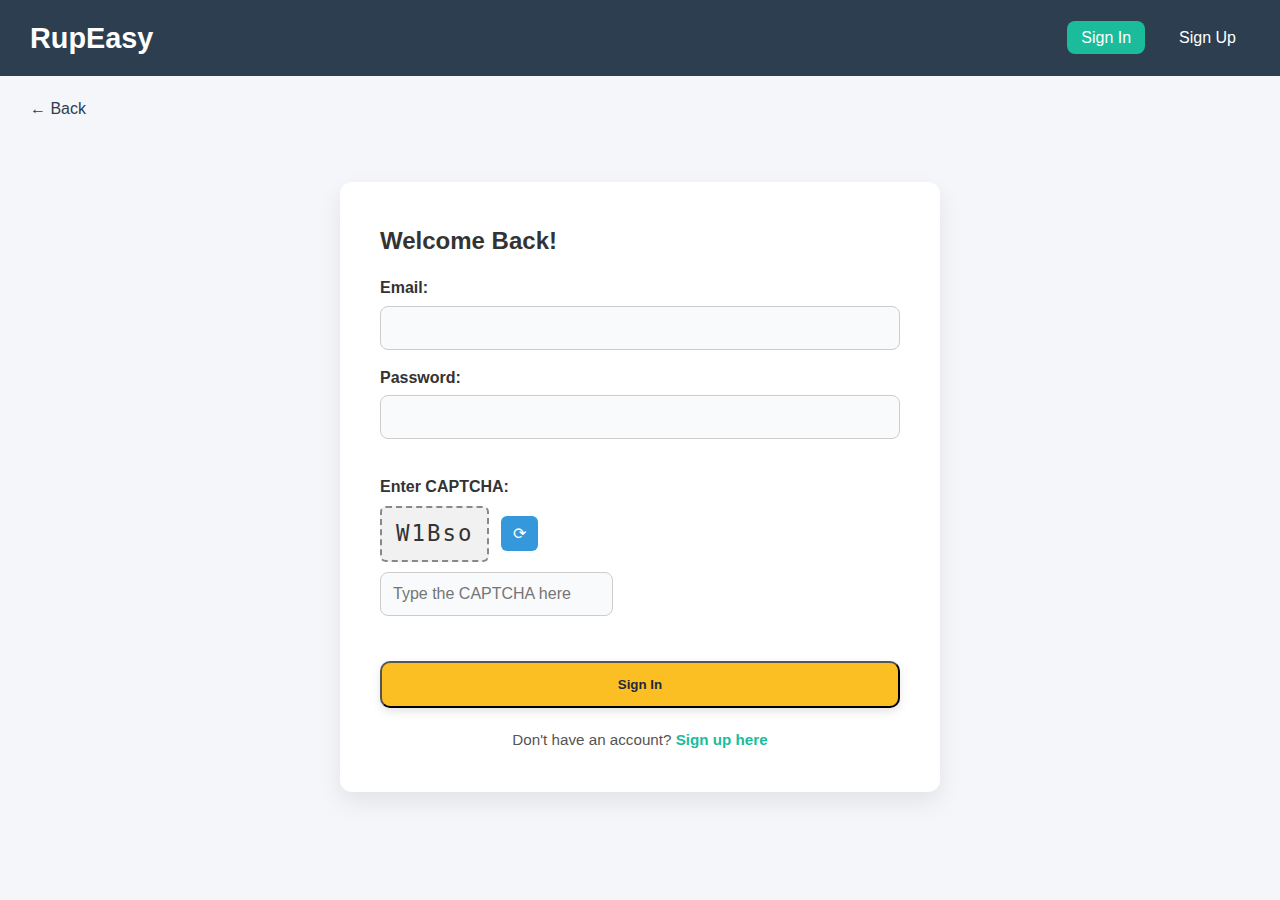
<file: apply.html>
<!DOCTYPE html>
<html lang="en">
<head>
  <meta charset="UTF-8" />
  <meta name="viewport" content="width=device-width, initial-scale=1.0"/>
  <title>Apply for a Loan</title>
  <link rel="stylesheet" href="style.css" />
</head>
<body>
   <nav class="navbar">
    <div class="logo">RupEasy</div>
    <ul class="nav-links">
      <li><a href="dashboard.html">Dashboard</a></li>

      <li><a href="contact.html">Contact Lender</a></li>

      <li><a href="myprofile.html">My Profile</a></li>
      <li><a href="#" onclick="logout()">Logout</a></li>
    </ul>
  </nav>

  <header>
    <h1>Loan Application</h1>
    <p>Fill the form to check your loan eligibility</p>
  </header>

   <a href="dashboard.html" class="back-btn">← Back</a>

  <section class="form-section">
    <form id="applyForm" style="max-width: 500px; margin: 40px auto; display: flex; flex-direction: column; gap: 15px;">
      <label for="name">Name</label>
      <input type="text" id="name" name="name" required />

      <label for="age">Age</label>
      <input type="number" id="age" name="age" min="18" required />


       <label for="aadhar">Aadhar Card No:</label>
  <input type="number" id="aadhar" required />
  

      <label for="income">Monthly Income (₹)</label>
<input type="number" id="income" name="income" readonly style="background-color: #f5f5f5;" />

      <label for="employment">Employment Type</label>
      <select id="employment" name="employment" required>
        <option value="">Select</option>
        <option value="Salaried">Salaried</option>
        <option value="Self-Employed">Self-Employed</option>
        <option value="Student">Student</option>
        <option value="Unemployed">Unemployed</option>
      </select>

<label for="lenderEmail">Choose a Lender</label>
<select id="lenderEmail" name="lenderEmail" required>
  <option value="">Loading lenders...</option>
</select>



      <label for="loanAmount">Loan Amount Needed (₹)</label>
      <input type="number" id="loanAmount" name="loanAmount" required />

      <button type="submit" class="btn">Apply</button>
    </form>
  </section>
  <div id="applyPopup" class="popup-overlay">
  <div class="popup-box">
    <p>Your loan application has been submitted! 🎉</p>
    <button id="applyOkBtn" class="btn">OK</button>
  </div>
</div>

 <script>
  document.addEventListener("DOMContentLoaded", async () => {
    const form = document.getElementById("applyForm");

    const name = sessionStorage.getItem("userName");
    const email = sessionStorage.getItem("userEmail");

    if (!name || !email) {
      alert("Please sign in first.");
      window.location.href = "signin.html";
      return;
    }

    document.getElementById("name").value = name;

    // Fetch salary from profile
    try {
      const res = await fetch(`http://localhost:5000/api/profile?email=${encodeURIComponent(email)}`);
      const user = await res.json();
      if (res.ok && user && user.salary) {
        document.getElementById("income").value = user.salary;
      } else {
        document.getElementById("income").value = 0;
      }
    } catch (err) {
      console.error("Failed to fetch income:", err);
      document.getElementById("income").value = 0;
    }

    //  Fetch lenders list
    try {
      const res = await fetch("http://localhost:5000/api/lenders");
      const lenders = await res.json();
      const lenderDropdown = document.getElementById("lenderEmail");
      lenderDropdown.innerHTML = '<option value="">Select a lender</option>';
      lenders.forEach(lender => {
        const opt = document.createElement("option");
        opt.value = lender.email;
        opt.textContent = `${lender.name} (${lender.email})`;
        lenderDropdown.appendChild(opt);
      });
    } catch (err) {
      console.error("Failed to load lenders:", err);
      alert("Error loading lenders list.");
    }

    form.addEventListener("submit", async (e) => {
      e.preventDefault();

      const borrowerName = document.getElementById("name").value.trim();
      const loanAmount = document.getElementById("loanAmount").value.trim();
      const lenderEmail = document.getElementById("lenderEmail").value.trim();

      try {
        const response = await fetch("http://localhost:5000/api/apply-loan", {
          method: "POST",
          headers: { "Content-Type": "application/json" },
          body: JSON.stringify({
            name: borrowerName,
            email: email,
            amount: loanAmount,
            lenderEmail: lenderEmail
          })
        });

        const data = await response.json();

        if (response.ok) {
          alert("Loan request submitted!");
          window.location.href = "loan-status.html";

        } else {
          alert(data.error || "Loan request failed.");
        }
      } catch (err) {
        console.error("Error submitting loan:", err);
        alert("Something went wrong.");
      }
    });
  });
</script>

</body>
</html>
</file>
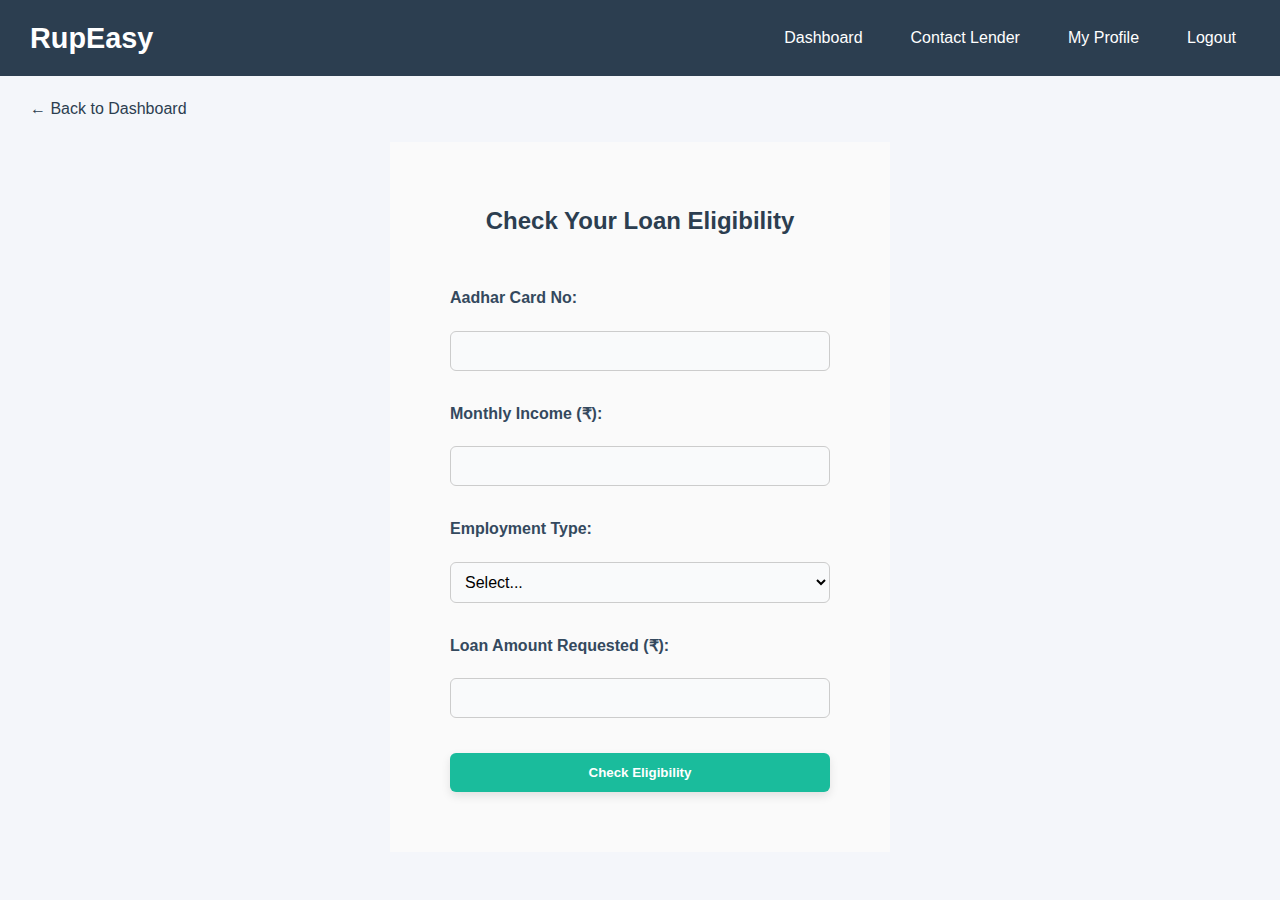
<file: checkeligibility.html>
<!DOCTYPE html>
<html lang="en">
<head>
  <meta charset="UTF-8" />
  <meta name="viewport" content="width=device-width, initial-scale=1.0"/>
  <title>Check Eligibility – RupEasy</title>
  <link rel="stylesheet" href="style.css" />
</head>
<body>
  <!-- Navbar -->
  <nav class="navbar">
    <div class="logo">RupEasy</div>
    <ul class="nav-links">
      <li><a href="dashboard.html">Dashboard</a></li>
      <li><a href="contact.html">Contact Lender</a></li>

      <li><a href="myprofile.html">My Profile</a></li>
      <li><a href="#" onclick="logout()">Logout</a></li>
    </ul>
  </nav>
  
  <!-- Back Button -->
  <a href="dashboard.html" class="back-btn">← Back to Dashboard</a>

  <!-- Eligibility Form -->
  <section class="eligibility-section">
    <h2>Check Your Loan Eligibility</h2>

   <form id="eligibilityForm" class="eligibility-form">
    <label for="aadhar">Aadhar Card No:</label>
  <input type="number" id="aadhar" required />

  <label for="income">Monthly Income (₹):</label>
  <input type="number" id="income" required />

  <label for="employment">Employment Type:</label>
  <select id="employment" required>
    <option value="">Select...</option>
    <option value="salaried">Salaried</option>
    <option value="self-employed">Self-Employed</option>
    <option value="student">Student</option>
    <option value="unemployed">Unemployed</option>
  </select>

  <label for="amount">Loan Amount Requested (₹):</label>
  <input type="number" id="amount" required />

  <button type="submit" class="btn">Check Eligibility</button>

</form>
<div id="eligibilityResult" class="result-box"></div>
  </section>

  <script>
  document.addEventListener("DOMContentLoaded", () => {
  const form = document.getElementById("eligibilityForm");
  const resultBox = document.getElementById("eligibilityResult");

  if (form && resultBox) {
    form.addEventListener("submit", function (e) {
      e.preventDefault();

      const income = parseInt(document.getElementById("income").value);
      const employment = document.getElementById("employment").value;
      const amount = parseInt(document.getElementById("amount").value);

      let eligible = false;

      if (income >= 10000 && amount <= income * 10 && employment !== "unemployed") {
        eligible = true;
      }

      resultBox.style.display = "block";
      if (eligible) {
        resultBox.style.backgroundColor = "#27AE60";
        resultBox.textContent = "✅ Congratulations! You are eligible for a loan.";
      } else {
        resultBox.style.backgroundColor = "#E74C3C";
        resultBox.textContent = "❌ Sorry, you are not eligible at this moment.";
      }
    });
  }
});


</script>
</body>
</html>
</file>
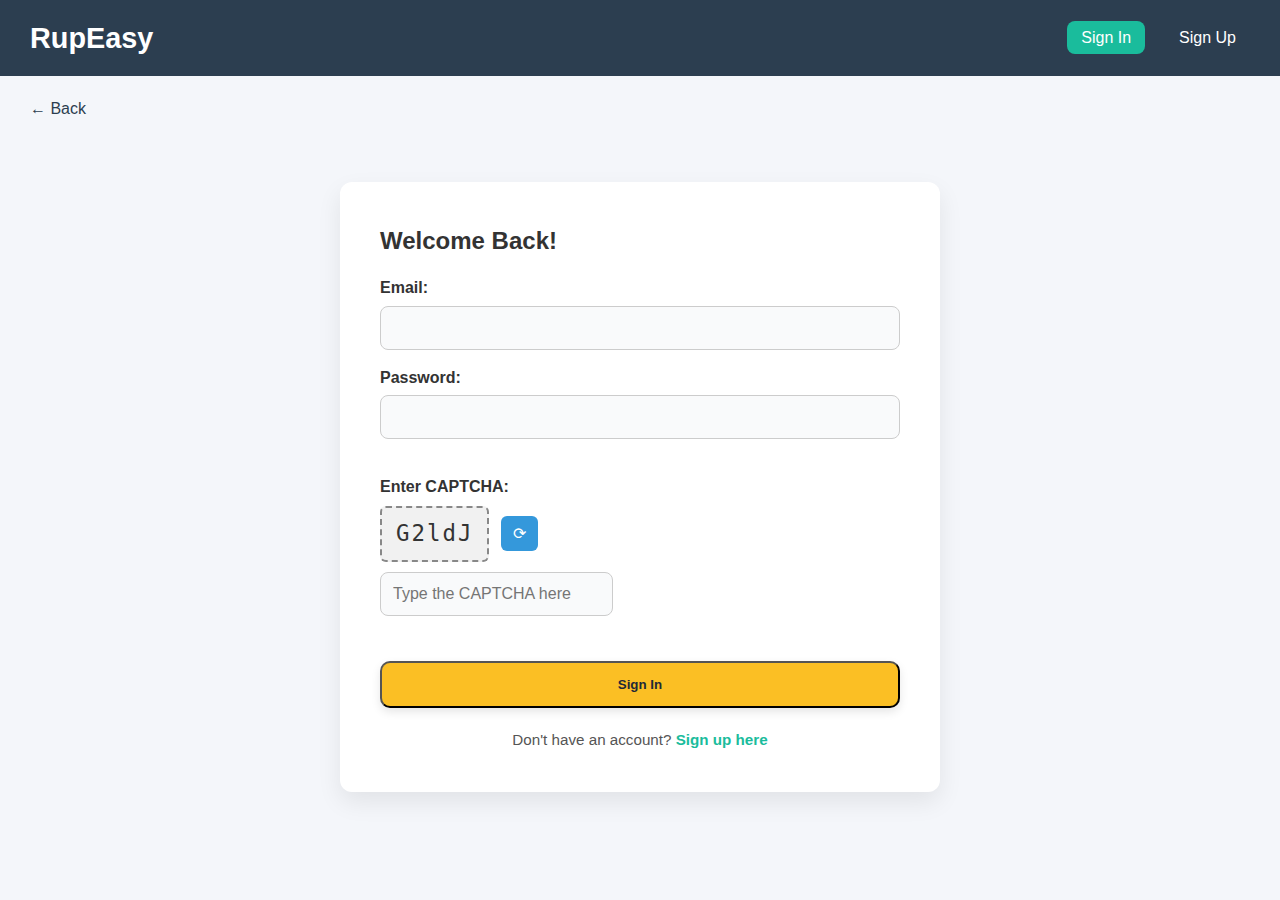
<file: dashboard.html>
<!DOCTYPE html>
<html lang="en">
<head>
  <meta charset="UTF-8" />
  <meta name="viewport" content="width=device-width, initial-scale=1.0"/>
  <title>Dashboard – Rupeezy</title>
  <link rel="stylesheet" href="style.css" />
  <script src="config.js"></script>
<style>
/* Modal and layout */
.modal {
  position: fixed;
  top: 0; left: 0; right: 0; bottom: 0;
  display: flex;
  align-items: center;
  justify-content: center;
  background-color: rgba(0, 0, 0, 0.5);
  z-index: 9999;
}

.modal-content {
  background: white;
  padding: 24px;
  border-radius: 10px;
  width: 90%;
  max-width: 600px;
  box-shadow: 0 4px 10px rgba(0,0,0,0.3);
  position: relative;
  animation: fadeIn 0.3s ease-in-out;
  max-height: 90vh;
  overflow-y: auto;
}

.close-btn {
  position: absolute;
  top: 8px;
  right: 12px;
  font-size: 20px;
  cursor: pointer;
  color: #aaa;
}

.close-btn:hover {
  color: #333;
}

/* Conversation list container */
.message-list {
  display: flex;
  flex-direction: column;
  gap: 20px;
}

/* Conversation card */
.conversation-card {
  background-color: #f9fbff;
  padding: 16px;
  border-radius: 12px;
  box-shadow: 0 2px 6px rgba(0,0,0,0.08);
  display: flex;
  flex-direction: column;
  gap: 8px;
  animation: fadeIn 0.3s ease-in-out;
}

/* Subject */
.conversation-subject {
  font-weight: bold;
  font-size: 16px;
  margin-bottom: 4px;
  color: #3b3b3b;
  border-bottom: 1px solid #ddd;
  padding-bottom: 6px;
}

/* Message bubble shared style */
.msg {
  max-width: 75%;
  padding: 10px 14px;
  border-radius: 10px;
  position: relative;
  font-size: 14px;
  line-height: 1.5;
  word-wrap: break-word;
  display: inline-block;
}

/* Borrower bubble */
.borrower {
  align-self: flex-start;
  background-color: #e2f0ff;
  color: #1b3a57;
  border-top-left-radius: 0;
}

/* Lender bubble */
.lender {
  align-self: flex-end;
  background-color: #d4ffd4;
  color: #205c20;
  border-top-right-radius: 0;
}

/* Timestamp */
.msg-time {
  font-size: 12px;
  color: #888;
  margin-top: 4px;
  text-align: right;
}

/* Unified button style (already present but make sure it's applied) */
.btn {
  padding: 10px 16px;
  border: none;
  margin-left: 20px;
  border-radius: 8px;
  background-color: #3498db;
  color: white;
  font-size: 15px;
  font-weight: 500;
  cursor: pointer;
  transition: background-color 0.3s ease, transform 0.2s ease;
  position: relative;
}

.btn:hover {
  background-color: #2980b9;
  transform: translateY(-1px);
}

/* Entry animation */
@keyframes fadeIn {
  from { opacity: 0; transform: scale(0.95); }
  to { opacity: 1; transform: scale(1); }
}

/* Responsive */
@media (max-width: 600px) {
  .msg {
    max-width: 100%;
  }

  .modal-content {
    width: 95%;
    padding: 16px;
  }
}


</style>
</head>
<body>
  <!-- Navbar -->
  <nav class="navbar">
    <div class="logo" id="logocl">RupEasy</div>
    <ul class="nav-links">
  
        <a href="contact.html">Contact Lender</a>
        <a href="myprofile.html">My Profile</a>
        <a href="#" onclick="logout()">Logout</a>

    </ul>
  </div>
</div>      
  </nav>

  <button class="btn" onclick="showBorrowerMessages()">📩 View Messages and Replies</button>

<!-- Message Modal -->
<div id="borrowerMessagesModal" class="modal" style="display: none;">
  <div class="modal-content">
    <span class="close-btn" onclick="closeBorrowerMessagesModal()">&times;</span>
    <h3>Messages & Replies</h3>
    <div id="borrowerMessageList" class="message-list"></div>
  </div>
</div>

  <!-- Dashboard Section -->
  <section class="dashboard">
    <h2>Welcome, <span id="welcomeName"></span> 👋</h2>

    <div class="dash-grid">
      <div class="card">
        <h3>Check Eligibility</h3>
        <p>Find out if you qualify for a microloan instantly.</p>
        <a href="checkeligibility.html" class="btn">Check Now</a>
      </div>
      <div class="card">
        <h3>Apply for Loan</h3>
        <p>Submit your details and get quick disbursement.</p>
        <a href="#" onclick="handleApplyClick()" class="btn">Apply Now</a>
      </div>
      <div class="card">
        <h3>Loan Status</h3>
        <p>Track the progress of your existing loan application.</p>
        <a href="loan-status.html" class="btn">View Status</a>
      </div>
        <div class="card">
    <h3>Find Lender</h3>
    <p>Browse available lenders and connect directly.</p>
    <a href="findlender.html" class="btn">View Lenders</a>
  </div>
  <div class="card">
    <h3>Check Credit Score</h3>
    <p>Get your AI-powered credit score quickly in seconds.</p>
    <a href="creditscore.html" class="btn">Check Score</a>
  </div>
   <div class="card">
    <h3>See Agreement</h3>
    <p>Check for legalities in a click.</p>
    <a href="agreement.html" class="btn">View Now</a>
  </div>
    </div>
  </section>

  <script src="script.js"></script>
<script>
document.addEventListener("DOMContentLoaded", () => {
  // Dropdown logic (only if profileBtn exists)
  const profileBtn = document.getElementById("profileBtn");
  const dropdownMenu = document.getElementById("dropdown-content");

  if (profileBtn && dropdownMenu) {
    profileBtn.addEventListener("click", (e) => {
      e.stopPropagation();
      dropdownMenu.style.display = dropdownMenu.style.display === "block" ? "none" : "block";
    });

    document.addEventListener("click", (e) => {
      if (!profileBtn.contains(e.target)) {
        dropdownMenu.style.display = "none";
      }
    });
  }

  // Protect dashboard/apply pages
  const protectedPages = ['dashboard.html', 'apply.html'];
  const currentPage = window.location.pathname.split('/').pop();

  if (protectedPages.includes(currentPage)) {
    const name = sessionStorage.getItem("userName");
const email = sessionStorage.getItem("userEmail");
const role = sessionStorage.getItem("userRole");


    if (!name || !email) {
      alert("Please sign in first.");
      window.location.href = "signin.html";
    } else {
      const welcomeEl = document.getElementById("welcomeName");
      if (welcomeEl) welcomeEl.textContent = name;
    }
  }
});


async function showBorrowerMessages() {
  const borrowerEmail = sessionStorage.getItem("userEmail");
  if (!borrowerEmail) return alert("Please login first.");

  try {
    const res = await fetch(`${window.API_BASE_URL}/api/messages?participant=${encodeURIComponent(borrowerEmail)}`);
    let messages = [];
    const contentType = res.headers.get("content-type");
    if (contentType && contentType.includes("application/json")) {
      messages = await res.json();
    }

    const list = document.getElementById("borrowerMessageList");
    list.innerHTML = "";

    if (!Array.isArray(messages) || messages.length === 0) {
      list.innerHTML = "<p>No messages yet.</p>";
      return;
    }

    // Group by subject
    const grouped = {};
    messages.forEach(msg => {
      if (!grouped[msg.subject]) grouped[msg.subject] = [];
      grouped[msg.subject].push(msg);
    });

    Object.entries(grouped).forEach(([subject, msgs]) => {
      const card = document.createElement("div");
      card.className = "conversation-card";

      const title = document.createElement("div");
      title.className = "conversation-subject";
      title.textContent = `📌 ${subject}`;
      card.appendChild(title);

      // Sort by message date
      msgs.sort((a, b) => new Date(a.date) - new Date(b.date));

      msgs.forEach(msg => {
        // Original message from borrower (you)
        const msgBubble = document.createElement("div");
        msgBubble.className = `msg borrower`;
        msgBubble.innerHTML = `
          <div class="msg-body"><strong>You:</strong><br>${msg.body}</div>
          <div class="msg-time">${new Date(msg.date).toLocaleString()}</div>
        `;
        card.appendChild(msgBubble);

        // Replies from lender
        if (msg.replies && msg.replies.length > 0) {
          msg.replies.forEach(reply => {
            const replyBubble = document.createElement("div");
            replyBubble.className = `msg lender`;
            replyBubble.innerHTML = `
              <div class="msg-body"><strong>${reply.from}:</strong><br>${reply.body}</div>
              <div class="msg-time">${new Date(reply.date).toLocaleString()}</div>
            `;
            card.appendChild(replyBubble);
          });
        }
      });

      list.appendChild(card);
    });

    document.getElementById("borrowerMessagesModal").style.display = "flex";
  } catch (err) {
    console.error("Failed to fetch messages:", err);
    alert("Unable to load messages.");
  }
}


function closeBorrowerMessagesModal() {
  document.getElementById("borrowerMessagesModal").style.display = "none";
}

</script>


<script>
function getQueryParam(key) {
  const urlParams = new URLSearchParams(window.location.search);
  return urlParams.get(key);
}

document.addEventListener("DOMContentLoaded", () => {
   const name = sessionStorage.getItem("userName");
   document.getElementById("welcomeName").textContent = name;
});
</script>



</body>
</html>
</file>
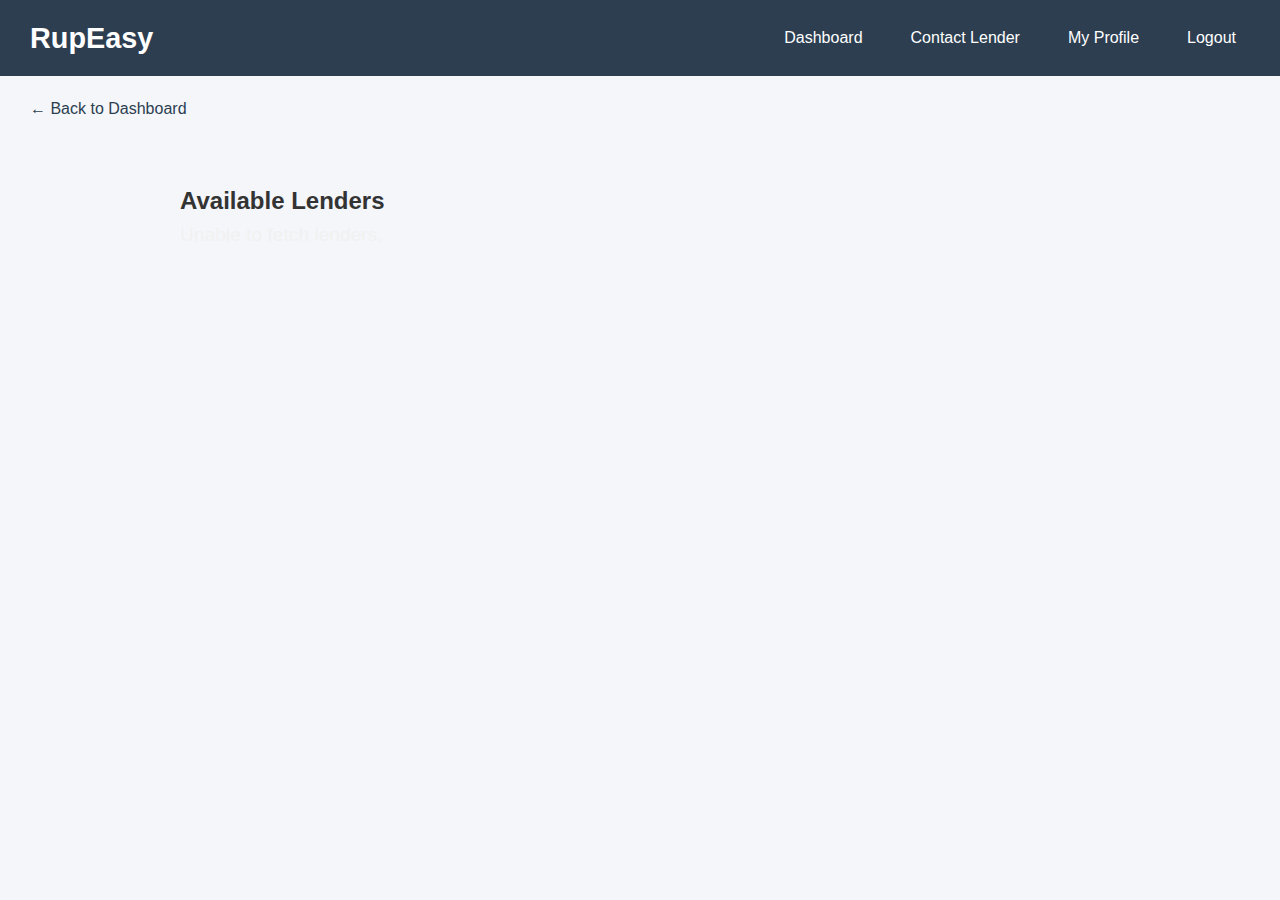
<file: findlender.html>
<!DOCTYPE html>
<html lang="en">
  <head>
    <meta charset="UTF-8" />
    <meta name="viewport" content="width=device-width, initial-scale=1.0" />
    <title>Find a Lender – RupEasy</title>
    <link rel="stylesheet" href="style.css" />
    <style>
      .lender-list {
        padding: 40px;
        max-width: 1000px;
        margin: auto;
      }

      .lender-card {
        background: #ffffff;
        border: 1px solid #e0e0e0;
        border-left: 5px solid #3498db;
        padding: 20px;
        margin-bottom: 20px;
        border-radius: 12px;
        box-shadow: 0 4px 8px rgba(0, 0, 0, 0.05);
      }

      .lender-card h3 {
        margin-bottom: 10px;
        color: #3498db;
      }

      .lender-card p {
        margin: 5px 0;
        color: #34495e;
      }
    </style>
  </head>
  <body>
    <nav class="navbar">
      <div class="logo">RupEasy</div>
      <ul class="nav-links">
        <li><a href="dashboard.html">Dashboard</a></li>
        <li><a href="contact.html">Contact Lender</a></li>

        <li><a href="myprofile.html">My Profile</a></li>
        <li><a href="#" onclick="logout()">Logout</a></li>
      </ul>
    </nav>

    <a href="dashboard.html" class="back-btn">← Back to Dashboard</a>

    <section class="lender-list">
      <h2>Available Lenders</h2>
      <div id="lenderContainer"></div>
    </section>

    <script>
      document.addEventListener("DOMContentLoaded", async () => {
        const container = document.getElementById("lenderContainer");

        try {
          const res = await fetch("http://localhost:5000/api/lenders");
          const lenders = await res.json();

          if (!Array.isArray(lenders) || lenders.length === 0) {
            container.innerHTML = "<p>No lenders available at the moment.</p>";
            return;
          }

          lenders.forEach((lender) => {
            const card = document.createElement("div");
            card.className = "lender-card";
            card.innerHTML = `
    <h3>${lender.name}</h3>
    <p><strong>Email:</strong> ${lender.email}</p>
    <p><strong>Interest Rate:</strong> ${lender.interestRate ?? "N/A"}%</p>
    <p><strong>Max Loan Limit:</strong> ₹${lender.maxLoanAmount ?? "N/A"}</p>
    <p><strong>Available Funds:</strong> ₹${lender.availableFunds ?? "N/A"}</p>
  `;
            container.appendChild(card);
          });
        } catch (err) {
          console.error("Failed to load lenders:", err);
          container.innerHTML = "<p>Unable to fetch lenders.</p>";
        }
      });

      function logout() {
        sessionStorage.clear();
        window.location.href = "signin.html";
      }
    </script>
  </body>
</html>
</file>
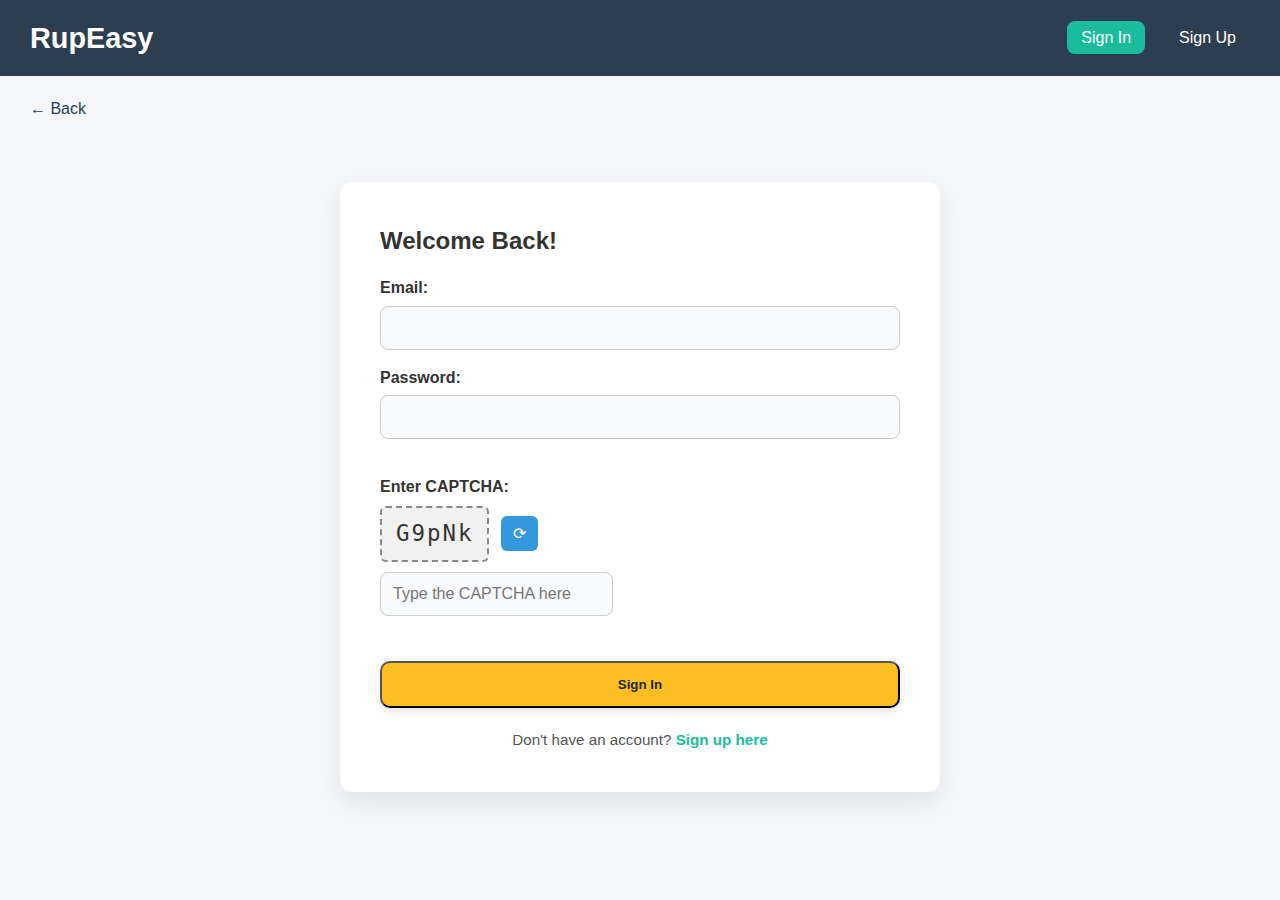
<file: lender-dashboard.html>
<!DOCTYPE html>
<html lang="en">
<head>
  <meta charset="UTF-8" />
  <meta name="viewport" content="width=device-width, initial-scale=1.0"/>
  <title>Lender Dashboard – RupEasy</title>
  <link href="https://fonts.googleapis.com/css2?family=Poppins:wght@400;600&display=swap" rel="stylesheet" />
  <style>
    * {
      margin: 0;
      padding: 0;
      box-sizing: border-box;
      font-family: 'Poppins', sans-serif;
    }

    body {
      background: #f7f9fc;
      color: #333;
      line-height: 1.6;
    }

    .navbar {
      background-color: #2f3640;
      color: white;
      padding: 15px 30px;
      display: flex;
      justify-content: space-between;
      align-items: center;
      box-shadow: 0 4px 12px rgba(0,0,0,0.1);
    }

    .logo {
      font-size: 24px;
      font-weight: 600;
    }

    .nav-links {
      list-style: none;
      display: flex;
      gap: 20px;
    }

    .nav-links a {
      color: white;
      text-decoration: none;
      font-weight: 500;
      transition: color 0.3s ease;
    }

    .nav-links a:hover {
      color: #00a8ff;
    }

    .dashboard {
      max-width: 1000px;
      margin: 30px auto;
      padding: 30px;
      background: white;
      border-radius: 16px;
      box-shadow: 0 8px 20px rgba(0,0,0,0.08);
      animation: fadeIn 0.5s ease-in-out;
    }

    @keyframes fadeIn {
      from {opacity: 0; transform: translateY(20px);}
      to {opacity: 1; transform: translateY(0);}
    }

    h2 {
      font-size: 28px;
      margin-bottom: 10px;
    }

    h3 {
      margin-top: 30px;
      margin-bottom: 20px;
      font-size: 22px;
      color: #444;
    }

    .loan-table {
      width: 100%;
      border-collapse: collapse;
      border-radius: 12px;
      overflow: hidden;
    }

    .loan-table th, .loan-table td {
      padding: 16px;
      text-align: left;
    }

    .loan-table th {
      background-color: #f1f3f6;
      color: #555;
      font-weight: 600;
      text-transform: uppercase;
      font-size: 14px;
    }

    .loan-table tr {
      border-bottom: 1px solid #e0e0e0;
    }

    .loan-table tr:hover {
      background-color: #f9fbff;
    }

    .btn-action {
      padding: 8px 14px;
      margin: 4px 4px 0 0;
      border: none;
      border-radius: 6px;
      cursor: pointer;
      font-size: 14px;
      font-weight: 500;
      transition: background 0.3s ease;
    }

    .btn-approve {
      background-color: #27ae60;
      color: white;
    }

    .btn-approve:hover {
      background-color: #219150;
    }

    .btn-reject {
      background-color: #e74c3c;
      color: white;
    }

    .btn-reject:hover {
      background-color: #c0392b;
    }

    .btn-action:not(.btn-approve):not(.btn-reject) {
      background-color: #3498db;
      color: white;
    }

    .btn-action:not(.btn-approve):not(.btn-reject):hover {
      background-color: #2980b9;
    }

    @media (max-width: 768px) {
      .loan-table, .loan-table thead, .loan-table tbody, .loan-table th, .loan-table td, .loan-table tr {
        display: block;
      }

      .loan-table thead tr {
        display: none;
      }

      .loan-table td {
        position: relative;
        padding-left: 50%;
        border: none;
        border-bottom: 1px solid #e0e0e0;
      }

      .loan-table td::before {
        position: absolute;
        left: 16px;
        top: 16px;
        white-space: nowrap;
        font-weight: bold;
        content: attr(data-label);
      }
    }
    .modal {
  position: fixed;
  top: 0; left: 0; right: 0; bottom: 0;
  display: flex;
  align-items: center;
  justify-content: center;
  background-color: rgba(0, 0, 0, 0.5);
  z-index: 9999;
}

.modal-content {
  background: white;
  padding: 24px;
  border-radius: 10px;
  width: 90%;
  max-width: 500px;
  box-shadow: 0 4px 10px rgba(0,0,0,0.3);
  position: relative;
}

.close-btn {
  position: absolute;
  top: 8px; right: 12px;
  font-size: 20px;
  cursor: pointer;
  color: #aaa;
}

.close-btn:hover {
  color: #333;
}

#loanHistoryList {
  padding-left: 18px;
}

.message-list {
  max-height: 400px;
  overflow-y: auto;
  display: flex;
  flex-direction: column;
  gap: 16px;
  padding-right: 8px;
}

.message-card {
  background-color: #f9fbff;
  padding: 16px;
  border-radius: 12px;
  box-shadow: 0 2px 6px rgba(0,0,0,0.08);
  transition: transform 0.2s ease;
}

.message-card:hover {
  transform: scale(1.01);
}

.message-card strong {
  color: #2f3640;
  display: inline-block;
  margin-bottom: 4px;
}

.message-card small {
  color: #888;
  display: block;
  margin-top: 8px;
}

/* Red dot indicator */
#viewMessagesBtn.has-new::after {
  content: '';
  position: absolute;
  top: -6px;
  right: -6px;
  width: 10px;
  height: 10px;
  background-color: red;
  border-radius: 50%;
}

.reply-box {
  margin-top: 12px;
  display: flex;
  flex-direction: column;
  gap: 8px;
}

.reply-text {
  width: 100%;
  padding: 10px;
  border: 1px solid #ccc;
  border-radius: 8px;
  font-size: 14px;
  resize: vertical;
}


  </style>
</head>
<body>
  <nav class="navbar">
    <div class="logo">RupEasy</div>
    <ul class="nav-links">
      <li><a href="myprofile.html">My Profile</a></li>
      <li><a href="#" id="logoutBtn">Logout</a></li>
    </ul>
  </nav>

  <section class="dashboard">
    <h2>Welcome, <span id="lenderName">Lender</span> 👋</h2>


     <button class="btn-action" id="viewMessagesBtn" onclick="showMessages()" style="margin: 16px 0; position: relative;">
  📩 View Messages
</button>



    <h3>Loan Requests Sent to You</h3>
    <table class="loan-table">
      <thead>
        <tr>
          <th>Borrower</th>
          <th>Amount</th>
          <th>Status</th>
          <th>Date</th>
          <th>Details</th>
        </tr>
      </thead>
      <tbody id="loanTableBody">
        <!-- Data will populate here -->
      </tbody>
    </table>
  </section>
  <!-- Loan History Modal -->
<div id="historyModal" class="modal" style="display: none;">
  <div class="modal-content">
    <span class="close-btn" onclick="closeModal()">&times;</span>
    <h3>Borrower Details</h3>
    <div id="borrowerInfo"></div>
    <h4>Loan History</h4>
    <ul id="loanHistoryList"></ul>
  </div>
</div>


<div id="messagesModal" class="modal" style="display: none;">
  <div class="modal-content">
    <span class="close-btn" onclick="closeMessagesModal()">&times;</span>
    <h3>Messages from Borrowers</h3>
    <div id="messageList" class="message-list"></div>

  </div>
</div>






  <script>
    document.addEventListener("DOMContentLoaded", async () => {
      const lenderName = sessionStorage.getItem("userName");
      const lenderEmail = sessionStorage.getItem("userEmail");

      if (!lenderEmail) {
        alert("Please sign in first.");
        window.location.href = "signin.html";
        return;
      }

      document.getElementById("lenderName").textContent = lenderName || "Lender";

      await checkNewMessages(); // Check if there's anything new


      const tableBody = document.getElementById("loanTableBody");

      try {
        const res = await fetch(`http://localhost:5000/api/lender-loans?email=${encodeURIComponent(lenderEmail)}`);
        const loans = await res.json();

        if (!Array.isArray(loans) || loans.length === 0) {
          tableBody.innerHTML = `<tr><td colspan="5">No loan requests found.</td></tr>`;
          return;
        }

        loans.forEach(loan => {
          const row = document.createElement("tr");

          row.innerHTML = `
            <td data-label="Borrower">${loan.name}</td>
            <td data-label="Amount">₹${loan.amount}</td>
            <td data-label="Status">${loan.status}</td>
            <td data-label="Date">${new Date(loan.date).toLocaleDateString()}</td>
            <td data-label="Details" id="action-${loan._id}">
              ${
                loan.status && loan.status.toLowerCase() === 'pending'
                  ? `<button class="btn-action btn-approve" onclick="updateLoanStatus('${loan._id}', 'Approved')">Approve</button>
                    : <button class="btn-action btn-reject" onclick="updateLoanStatus('${loan._id}', 'Rejected')">Reject</button>`
                   :''
              }
              <br>
              <button class="btn-action" onclick="viewHistory('${loan.email}', '${loan.name}')">View Details</button>
            </td>
          `;

          tableBody.appendChild(row);
        });
      } catch (err) {
        console.error("Loan fetch failed:", err);
        tableBody.innerHTML = `<tr><td colspan="5">Error loading loans.</td></tr>`;
      }

      document.getElementById("logoutBtn").addEventListener("click", () => {
        sessionStorage.clear();
        window.location.href = "signin.html";
      });
    });

    async function updateLoanStatus(id, status) {
      try {
        const res = await fetch(`http://localhost:5000/api/update-loan-status/${id}`, {
          method: "PUT",
          headers: { "Content-Type": "application/json" },
          body: JSON.stringify({ status })
        });

        const data = await res.json();

        if (res.ok) {
          alert(`Loan ${status} successfully!`);
          location.reload();
        } else {
          alert("Error: " + (data.error || "Status update failed."));
        }
      } catch (err) {
        console.error("Status update error:", err);
        alert("Failed to update loan status.");
      }
    }

  async function viewHistory(borrowerEmail, borrowerName) {
  try {
  const res = await fetch(`http://localhost:5000/api/my-loans?email=${encodeURIComponent(borrowerEmail)}`);

  const data = await res.json();
  console.log("📦 API Response:", data);
    

    if (!data || !data.borrower) {
      alert(`No details found for ${borrowerName}`);
      return;
    }

    const { borrower, loans } = data;

   console.log("💰 Salary:", borrower.salary);

document.getElementById("borrowerInfo").innerHTML = `
  <p><strong>Name:</strong> ${borrower.name || 'N/A'}</p>
  <p><strong>Email:</strong> ${borrower.email || 'N/A'}</p>
  <p><strong>Salary:</strong> ₹${borrower.salary ?? 'Not available'}</p>
`;


    const list = document.getElementById("loanHistoryList");
    list.innerHTML = "";

    if (!loans || loans.length === 0) {
      list.innerHTML = "<li>No previous loans.</li>";
    } else {
      loans.forEach(loan => {
        const li = document.createElement("li");
        li.textContent = `₹${loan.amount} - ${loan.status} on ${new Date(loan.date).toLocaleDateString('en-IN')}`;
        list.appendChild(li);
      });
    }

    document.getElementById("historyModal").style.display = "flex";

  } 
    catch (err) {
  console.error("Fetch error:", err);
}
  }



function closeModal() {
  document.getElementById("historyModal").style.display = "none";
}

  </script>

  <script>
  document.addEventListener("DOMContentLoaded", () => {
    document.getElementById("logoutBtn").addEventListener("click", () => {
      sessionStorage.clear();
      window.location.href = "signin.html";
    });
  });
</script>

<script>
  async function showMessages() {
  const lenderEmail = sessionStorage.getItem("userEmail");
  if (!lenderEmail) return alert("Login required");

  try {
    const res = await fetch(`http://localhost:5000/api/messages?participant=${encodeURIComponent(lenderEmail)}`);
    const messages = await res.json();

    const list = document.getElementById("messageList");
    list.innerHTML = "";

    if (!Array.isArray(messages) || messages.length === 0) {
      list.innerHTML = "<p>No messages from borrowers.</p>";
      return;
    }

    messages.forEach(msg => {
      const card = document.createElement("div");
      card.className = "message-card";

      let html = `
        <strong>📧 From:</strong> ${msg.from}<br>
        <strong>📝 Subject:</strong> ${msg.subject}<br>
        <div><strong>💬 Message:</strong><br>${msg.body}</div>
        <small>📅 ${new Date(msg.date).toLocaleString()}</small>
      `;

      if (msg.replies && msg.replies.length > 0) {
        html += `<div class="replies">`;
        msg.replies.forEach(reply => {
          html += `
            <div class="reply-bubble">
              <div><strong>🔁 Reply from:</strong> ${reply.from}</div>
              <div>${reply.body}</div>
              <small>📅 ${new Date(reply.date).toLocaleString()}</small>
            </div>
          `;
        });
        html += `</div>`;
      }

      html += `
        <div class="reply-box">
          <textarea placeholder="Type your reply..." rows="3" class="reply-text"></textarea>
          <button class="btn-action" onclick="sendReply('${msg._id}', '${msg.from}', this)">Send Reply</button>
        </div>
      `;

      card.innerHTML = html;
      list.appendChild(card);
    });

    document.getElementById("messagesModal").style.display = "flex";
  } catch (err) {
    console.error("❌ Failed to fetch messages:", err);
    alert("Error fetching messages.");
  }

  localStorage.setItem("lastMessageViewedAt", new Date().toISOString());
  document.getElementById("viewMessagesBtn").classList.remove("has-new");
}


  function closeMessagesModal() {
    document.getElementById("messagesModal").style.display = "none";
  }

  async function checkNewMessages() {
  const lenderEmail = sessionStorage.getItem("userEmail");
  const lastViewed = localStorage.getItem("lastMessageViewedAt");

  if (!lenderEmail) return;

  try {
   const res = await fetch(`http://localhost:5000/api/messages?participant=${encodeURIComponent(lenderEmail)}`);



    const messages = await res.json();

    if (!Array.isArray(messages) || messages.length === 0) return;

    const hasNew = messages.some(msg => {
      return !lastViewed || new Date(msg.date) > new Date(lastViewed);
    });

    if (hasNew) {
      document.getElementById("viewMessagesBtn").classList.add("has-new");
    }
  } catch (err) {
    console.error("Failed to check new messages:", err);
  }
}

async function sendReply(messageId, toEmail, btn) {
  const from = sessionStorage.getItem("userEmail");
  const textarea = btn.previousElementSibling;
  const body = textarea.value.trim();

  if (!body) {
    alert("Reply cannot be empty.");
    return;
  }

  try {
    const res = await fetch("http://localhost:5000/api/send-reply", {
      method: "POST",
      headers: { "Content-Type": "application/json" },
      body: JSON.stringify({ messageId, from, body }) // ✅ sending reply to correct message
    });

    const data = await res.json();

    if (res.ok) {
      alert("Reply sent successfully.");
      textarea.value = "";
      btn.disabled = true;
    } else {
      alert("Failed to send reply: " + data.error);
    }
  } catch (err) {
    console.error("Reply error:", err);
    alert("Error sending reply.");
  }
}


</script>

</body>
</html>
</file>
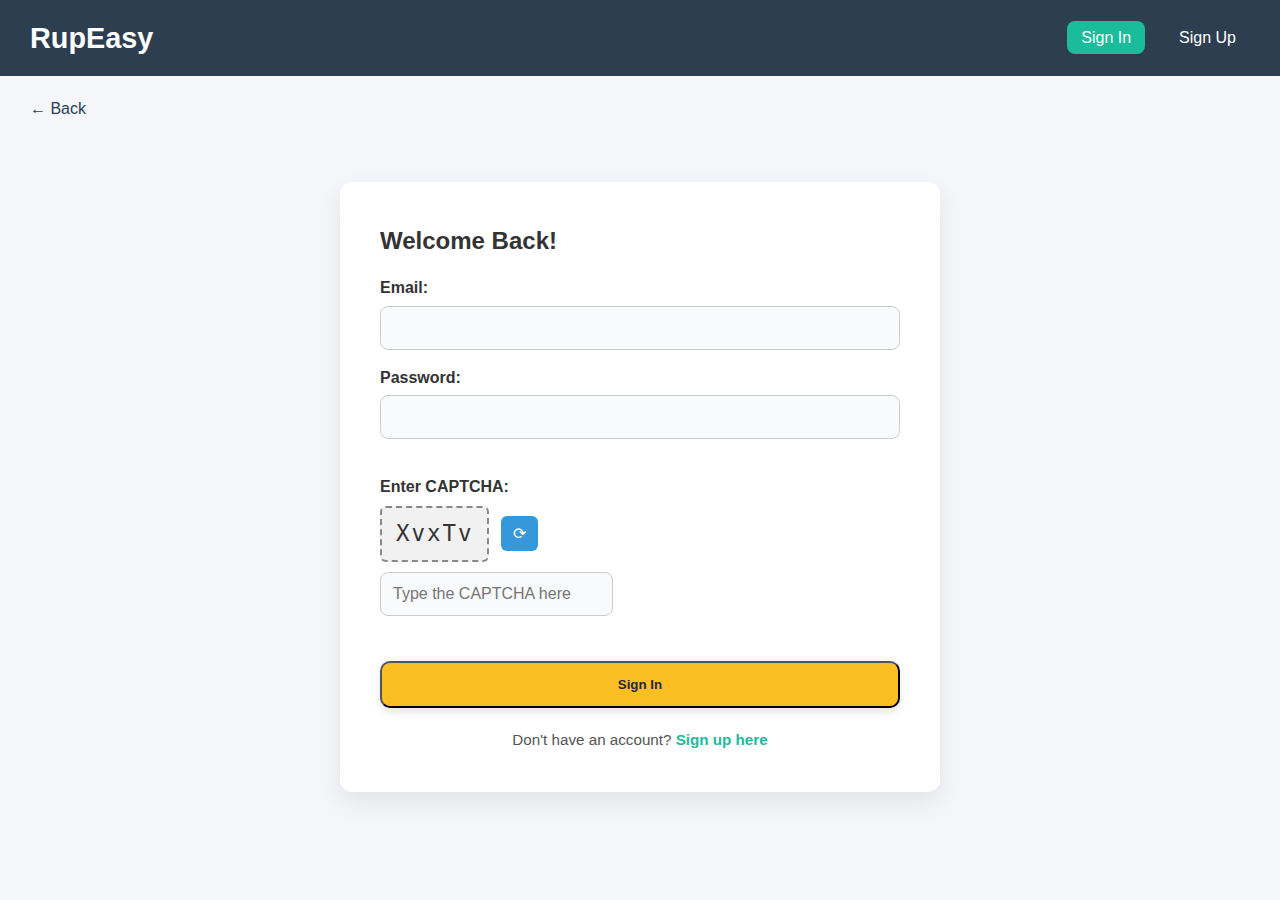
<file: loan-status.html>
<!DOCTYPE html>
<html lang="en">
<head>
  <meta charset="UTF-8" />
  <meta name="viewport" content="width=device-width, initial-scale=1.0"/>
  <title>Loan Status – RupEasy</title>
  <link rel="stylesheet" href="style.css" />
  <link href="https://fonts.googleapis.com/css2?family=Inter:wght@400;600&display=swap" rel="stylesheet">
  <style>
    * {
      box-sizing: border-box;
      font-family: 'Inter', sans-serif;
    }

    body {
      margin: 0;
      background: linear-gradient(135deg, #e0f7fa, #ffffff);
      color: #333;
    }

    nav {
      background: #2c3e50;
      color: white;
      padding: 16px 32px;
      display: flex;
      justify-content: space-between;
      align-items: center;
    }

    nav .title {
      font-weight: bold;
      font-size: 20px;
    }

    nav button {
      background-color: #e74c3c;
      border: none;
      color: white;
      padding: 8px 16px;
      border-radius: 8px;
      cursor: pointer;
      transition: background 0.3s;
    }

    nav button:hover {
      background-color: #c0392b;
    }

    .container {
      max-width: 900px;
      margin: 40px auto;
      padding: 32px;
      background: #ffffff;
      border-radius: 16px;
      box-shadow: 0 12px 24px rgba(0, 0, 0, 0.1);
    }

    h2 {
      margin-bottom: 8px;
      font-size: 26px;
    }

    p {
      color: #555;
      margin-top: 0;
    }

    table {
      width: 100%;
      border-collapse: collapse;
      margin-top: 30px;
    }

    th, td {
      padding: 14px;
      text-align: left;
    }

    thead {
      background-color: #f5f5f5;
    }

    tbody tr {
      border-bottom: 1px solid #eee;
      transition: background 0.2s ease;
    }

    tbody tr:hover {
      background-color: #f9f9f9;
    }

    .badge {
      display: inline-block;
      padding: 6px 12px;
      border-radius: 20px;
      font-size: 13px;
      font-weight: 600;
    }

    .status-approved {
      background: #d4edda;
      color: #2e7d32;
    }

    .status-rejected {
      background: #f8d7da;
      color: #c0392b;
    }

    .status-pending {
      background: #fff3cd;
      color: #b38f00;
    }

    @media (max-width: 768px) {
      .container {
        padding: 20px;
        margin: 20px;
      }

      table, thead, tbody, th, td, tr {
        display: block;
      }

      thead {
        display: none;
      }

      td {
        position: relative;
        padding-left: 50%;
        border-bottom: 1px solid #ddd;
      }

      td::before {
        content: attr(data-label);
        position: absolute;
        left: 16px;
        top: 14px;
        font-weight: bold;
      }
    }
  </style>
</head>
<body>
  <nav class="navbar">
    <div class="logo">RupEasy</div>
    <ul class="nav-links">
      <li><a href="dashboard.html">Dashboard</a></li>

      <li><a href="contact.html">Contact Lender</a></li>

      <li><a href="myprofile.html">My Profile</a></li>
      <li><a href="#" onclick="logout()">Logout</a></li>
    </ul>
  </nav>

  <!-- Back Button -->
  <a href="dashboard.html" class="back-btn">← Back to Dashboard</a>


  <div class="container">
    <h2>Hello, <span id="borrowerName">Borrower</span> 👋</h2>
    <p>Email: <span id="borrowerEmail">email@example.com</span></p>

    <h3 style="margin-top: 32px;">Your Loan Applications</h3>
    <table>
      <thead>
        <tr>
          <th>Amount</th>
          <th>Status</th>
          <th>Lender</th>
          <th>Date</th>
        </tr>
      </thead>
      <tbody id="statusTableBody">
        <!-- Loan rows here -->
      </tbody>
    </table>
  </div>

  <script>
    async function fetchLoanStatus() {
      const email = sessionStorage.getItem("userEmail");
      const name = sessionStorage.getItem("userName");

      if (!email) {
        alert("Please login first.");
        window.location.href = "signin.html";
        return;
      }

      document.getElementById("borrowerEmail").textContent = email;
      document.getElementById("borrowerName").textContent = name;

      try {
        const res = await fetch(`http://localhost:5000/api/my-loans?email=${encodeURIComponent(email)}`);
        const data = await res.json();

        const tableBody = document.getElementById("statusTableBody");
        tableBody.innerHTML = "";

        if (!data || !data.loans || data.loans.length === 0) {
          tableBody.innerHTML = "<tr><td colspan='4'>No loan applications found.</td></tr>";
          return;
        }

        data.loans.forEach(loan => {
          const tr = document.createElement("tr");

          const badgeClass = `status-${loan.status.toLowerCase()}`;

          tr.innerHTML = `
            <td data-label="Amount">₹${loan.amount}</td>
            <td data-label="Status"><span class="badge ${badgeClass}">${loan.status}</span></td>
            <td data-label="Lender">${loan.lenderEmail}</td>
            <td data-label="Date">${new Date(loan.date).toLocaleDateString('en-IN')}</td>
          `;

          tableBody.appendChild(tr);
        });

      } catch (err) {
        console.error("Error fetching loans:", err);
        alert("Something went wrong. Try again later.");
      }
    }

    function logout() {
      sessionStorage.clear();
      window.location.href = "signin.html";
    }

    document.addEventListener("DOMContentLoaded", fetchLoanStatus);
  </script>
</body>
</html>
</file>
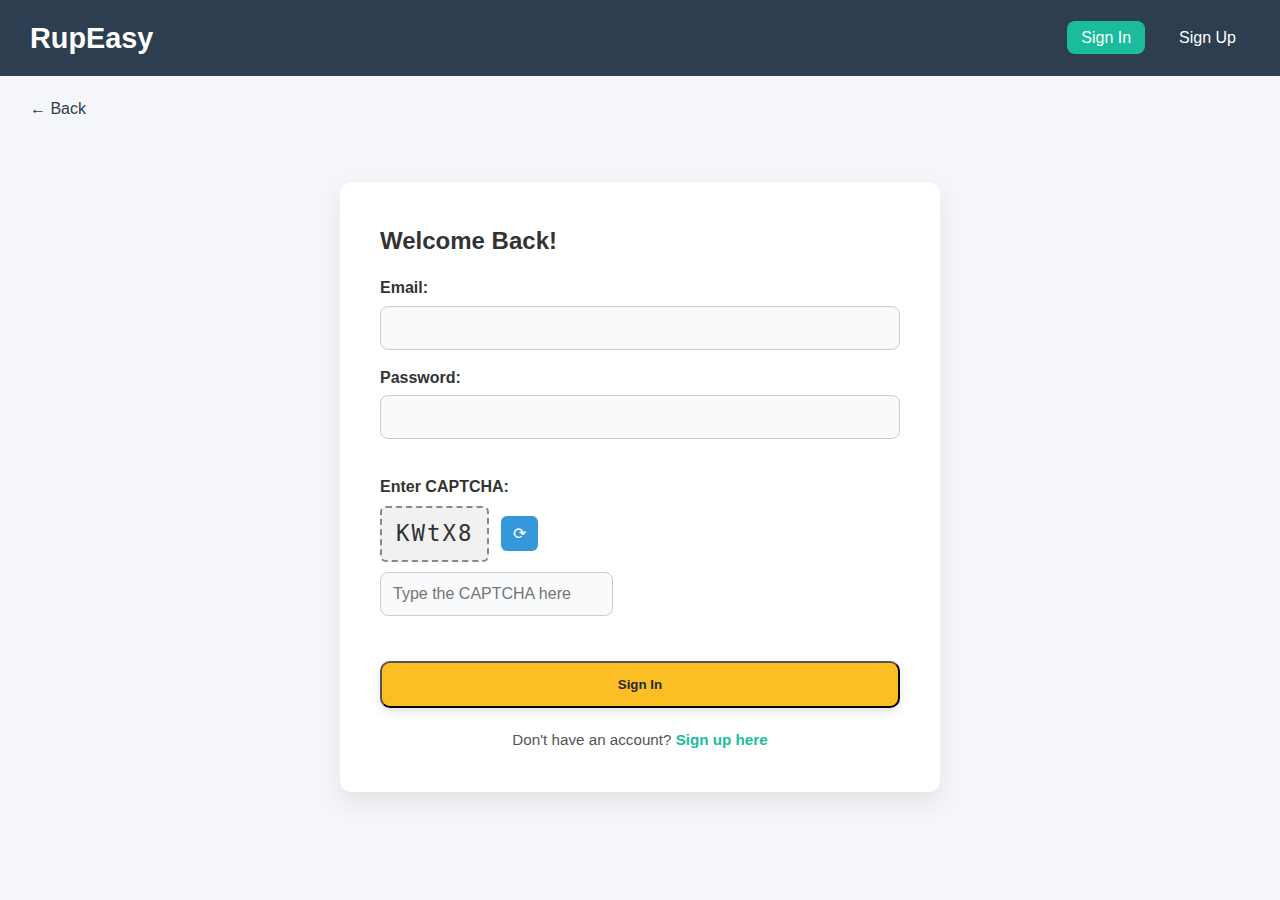
<file: myloans.html>
<!DOCTYPE html>
<html lang="en">
<head>
  <meta charset="UTF-8" />
  <meta name="viewport" content="width=device-width, initial-scale=1.0"/>
  <title>My Loans – RupEasy</title>
  <link rel="stylesheet" href="style.css" />


<style>
 .my-loans {
  padding: 60px;
  background-color: #f4f6fa;
}

.my-loans h2 {
  color: #2C3E50;
  margin-bottom: 30px;
}

.loan-list {
  display: flex;
  flex-direction: column;
  gap: 20px;
}

.loan-card {
  background-color: #ffffff;
  border: 1px solid #e0e0e0;
  border-left: 5px solid #1ABC9C;
  width: 1500px;
  padding: 20px;
  margin-bottom: 20px;
  border-radius: 10px;
  box-shadow: 0 2px 8px rgba(0,0,0,0.05);
}


.loan-card h3 {
  margin-bottom: 10px;
  color: #1ABC9C;
}

.loan-card p {
  margin: 5px 0;
  color: #34495E;
}
</style>

</head>
<body>
  <!-- Navbar -->
  <nav class="navbar">
    <div class="logo">RupEasy</div>
    <ul class="nav-links">
      <li><a href="dashboard.html">Dashboard</a></li>
      <li><a href="#" onclick="logout()">Logout</a></li>
    </ul>
  </nav>

  <!-- Back Button -->
  <a href="dashboard.html" class="back-btn">← Back to Dashboard</a>

  <!-- My Loans Section -->
  <section class="my-loans">
    <h2>My Loan Applications</h2>
   </section>
    <div id="loan-list" class="loan-list"></div>
 
<script>
  document.addEventListener("DOMContentLoaded", async () => {
    const email = sessionStorage.getItem("userEmail");

    if (!email) {
      alert("Please sign in first.");
      window.location.href = "signin.html";
      return;
    }

    console.log("🔍 Fetching loans for:", email);

    const container = document.getElementById("loan-list");

    try {
      const res = await fetch(`http://localhost:5000/api/my-loans?email=${encodeURIComponent(email)}`);
      const data = await res.json();

      const loans = data.loans;

      console.log("Loans fetched:", loans);

      if (!Array.isArray(loans) || loans.length === 0) {
        container.innerHTML = "<p>No loans found.</p>";
        return;
      }

      loans.forEach(loan => {
        const card = document.createElement("div");
        card.className = "loan-card";
        card.innerHTML = `
          <h3>₹${loan.amount}</h3>
          <p><strong>Lender:</strong> ${loan.lenderEmail}</p>
          <p><strong>Status:</strong> ${loan.status}</p>
          <p><strong>Date:</strong> ${new Date(loan.date).toLocaleString('en-IN') || 'N/A'}</p>
        `;
        container.appendChild(card);
      });

    } catch (err) {
      console.error("Loan fetch failed:", err);
      container.innerHTML = "<p>Failed to load your loans.</p>";
    }
  });

  function logout() {
    sessionStorage.clear();
    window.location.href = "signin.html";
  }
</script>



 
</body>
</html>
</file>
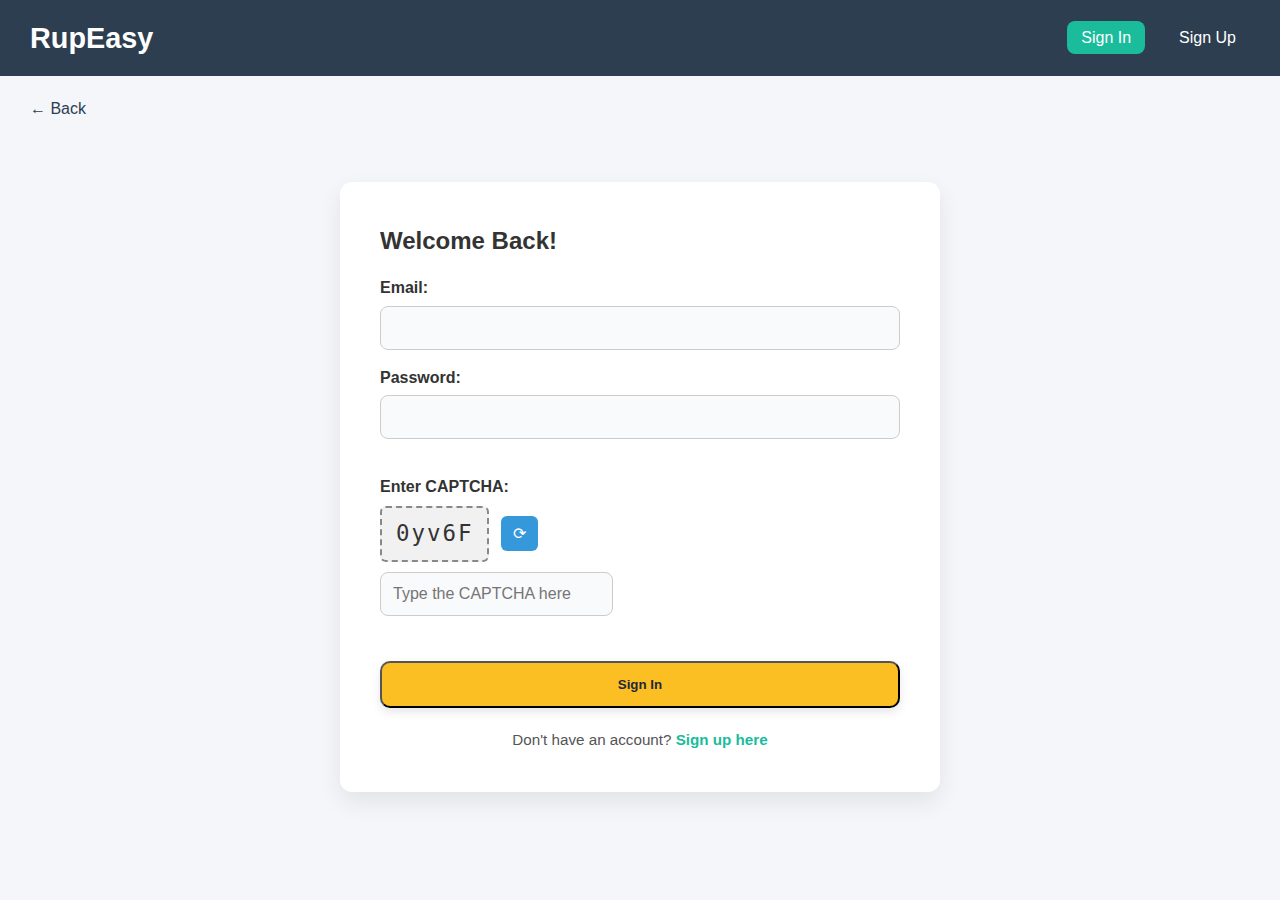
<file: myprofile.html>
<!DOCTYPE html>
<html lang="en">
<head>
  <meta charset="UTF-8" />
  <meta name="viewport" content="width=device-width, initial-scale=1.0"/>
  <title>My Profile – RupEasy</title>
  <link rel="stylesheet" href="style.css" />
  <style>
    .profile-section {
      max-width: 600px;
      margin: 60px auto;
      background-color: #fff;
      padding: 40px;
      border-radius: 12px;
      box-shadow: 0 10px 25px rgba(0,0,0,0.08);
    }

    .profile-section h2 {
      text-align: center;
      color: #2C3E50;
      margin-bottom: 30px;
    }

    .profile-form {
      display: flex;
      flex-direction: column;
      gap: 20px;
    }

    .profile-form label {
      font-weight: bold;
      color: #34495E;
    }

    .profile-form input {
      padding: 12px;
      border-radius: 8px;
      border: 1px solid #ccc;
      font-size: 1em;
      background-color: #f9fafb;
    }

    .profile-form input:focus {
      border-color: #1abc9c;
      outline: none;
    }

    .profile-form .btn {
      margin-top: 10px;
      padding: 14px;
      background-color: #1ABC9C;
      color: white;
      border: none;
      border-radius: 8px;
      font-weight: bold;
      cursor: pointer;
      transition: background 0.3s ease;
    }

    .profile-form .btn:hover {
      background-color: #16A085;
    }

    .back-btn {
      display: inline-block;
      margin: 20px 30px;
      color: #2C3E50;
      text-decoration: none;
      font-weight: 500;
    }

    .back-btn:hover {
      color: #1ABC9C;
    }
  </style>
</head>
<body>

  
<nav class="navbar">
  <div class="logo">RupEasy</div>
  <ul class="nav-links" id="navLinks">
   
  </ul>
</nav>

<a href="#" class="back-btn" id="backBtn">← Back</a>


  <section class="profile-section">
    <h2>My Profile</h2>
    <form id="profileForm" class="profile-form">
      <label for="name">Full Name:</label>
      <input type="text" id="name" required>

      <label for="email">Email:</label>
      <input type="email" id="email" readonly>

     <!-- Borrower Fields -->
<div id="borrowerFields" style="display: none;">
  <label for="salary">Monthly Salary (₹):</label>
  <input type="number" id="salary" name="salary" min="0">
</div>

      <div id="lenderFields" style="display: none;">
        <label for="interestRate">Interest Rate (%):</label>
        <input type="number" id="interestRate" step="0.1">

        <label for="maxLoanAmount">Max Loan Amount (₹):</label>
        <input type="number" id="maxLoanAmount">

        <label for="availableFunds">Available Funds (₹):</label>
        <input type="number" id="availableFunds">
      </div>

      <button type="submit" class="btn">Update Profile</button>
    </form>
  </section>

  <script>
    document.addEventListener("DOMContentLoaded", async () => {
      const role = sessionStorage.getItem("userRole");
      const email = sessionStorage.getItem("userEmail");

      if (!role || !email) {
        alert("Please login first.");
        window.location.href = "signin.html";
        return;
      }

      if (role === "borrower") {
        document.getElementById("borrowerFields").style.display = "block";
      } else if (role === "lender") {
        document.getElementById("lenderFields").style.display = "block";
      }

      try {
        const res = await fetch(`http://localhost:5000/api/profile?email=${encodeURIComponent(email)}`);
        const user = await res.json();

        if (res.ok && user) {
          document.getElementById("name").value = user.name || "";
          document.getElementById("email").value = user.email || "";
          if (role === "borrower") {
            document.getElementById("salary").value = user.salary || "";
          } else if (role === "lender") {
            document.getElementById("interestRate").value = user.interestRate ?? "";
            document.getElementById("maxLoanAmount").value = user.maxLoanAmount ?? "";
            document.getElementById("availableFunds").value = user.availableFunds ?? "";
          }
        }
      } catch (err) {
        console.error("Error loading profile:", err);
        alert("Failed to load profile.");
      }

      document.getElementById("profileForm").addEventListener("submit", async (e) => {
        e.preventDefault();
        const payload = {
          email,
          name: document.getElementById("name").value,
        };

        if (role === "borrower") {
          payload.salary = Number(document.getElementById("salary").value);
        } else if (role === "lender") {
          payload.interestRate = Number(document.getElementById("interestRate").value);
          payload.maxLoanAmount = Number(document.getElementById("maxLoanAmount").value);
          payload.availableFunds = Number(document.getElementById("availableFunds").value);
        }

        try {
          const res = await fetch("http://localhost:5000/api/update-profile", {
  method: "PUT",
  headers: { "Content-Type": "application/json" },
  body: JSON.stringify(payload)
});

          const result = await res.json();
          if (res.ok) {
            alert("Profile updated successfully!");
          } else {
            alert("Error: " + (result.error || "Update failed."));
          }
        } catch (err) {
          console.error("Update error:", err);
          alert("Something went wrong.");
        }
      });
    });

    function logout() {
      sessionStorage.clear();
      window.location.href = "signin.html";
    }
  </script>

  <script>
    const role = sessionStorage.getItem("userRole");
const navLinks = document.getElementById("navLinks");
const backBtn = document.getElementById("backBtn");

if (!role) {
  alert("Please log in.");
  window.location.href = "signin.html";
}

// Set links and back button based on role
if (role === "borrower") {
  navLinks.innerHTML = `
    <li><a href="dashboard.html">Dashboard</a></li>
    <li><a href="myloans.html">My Loans</a></li>
    <li><a href="myprofile.html">My Profile</a></li>
    <li><a href="#" onclick="logout()">Logout</a></li>
  `;
  backBtn.href = "dashboard.html";
} else if (role === "lender") {
  navLinks.innerHTML = `
    <li><a href="lender-dashboard.html">Dashboard</a></li>
    <li><a href="myprofile.html">My Profile</a></li>
    <li><a href="#" onclick="logout()">Logout</a></li>
  `;
  backBtn.href = "lender-dashboard.html";
}

  </script>
</body>
</html>
</file>
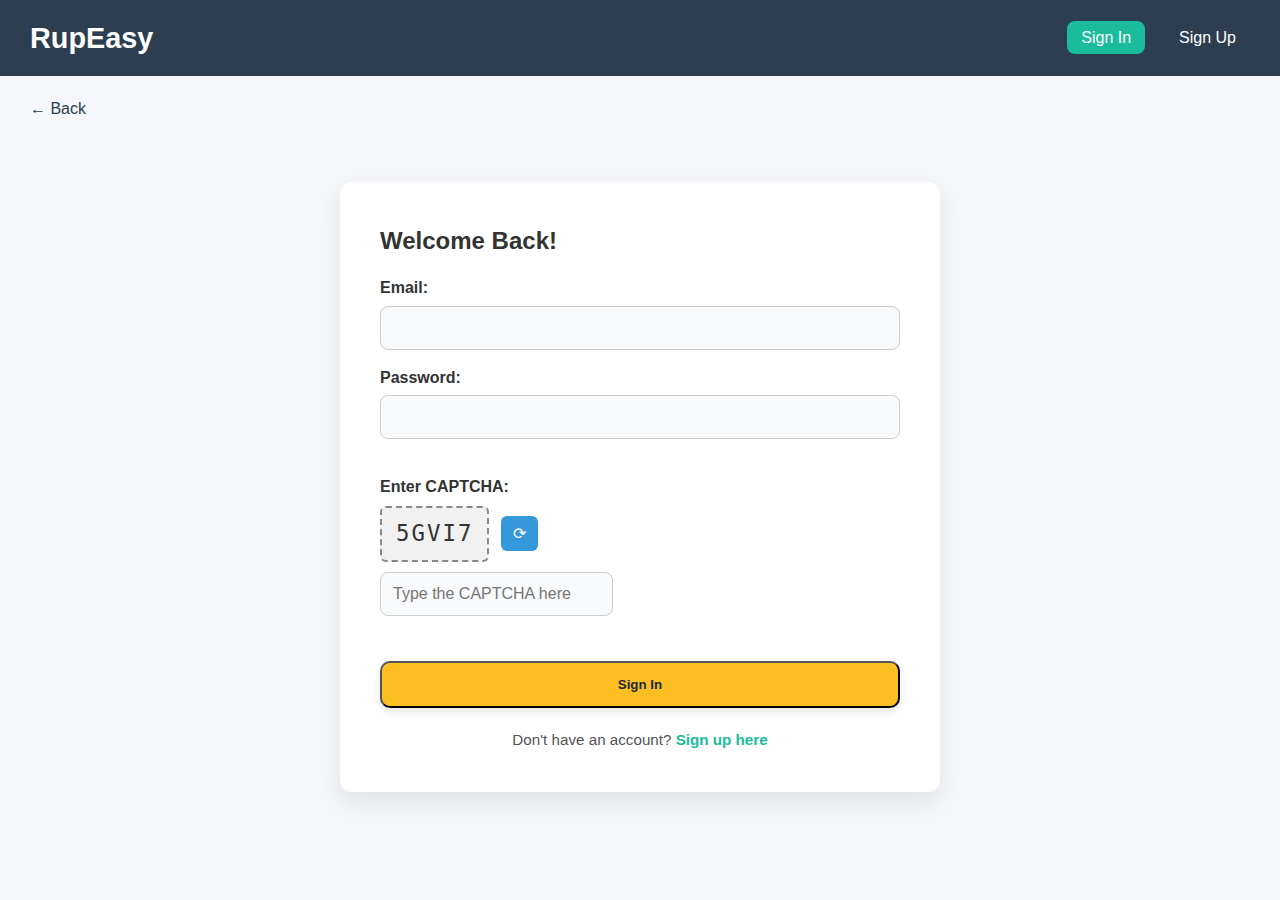
<file: signin.html>
<!DOCTYPE html>
<html lang="en">
<head>
  <meta charset="UTF-8" />
  <meta name="viewport" content="width=device-width, initial-scale=1.0"/>
  <title>Sign In – RupEasy</title>
  <link rel="stylesheet" href="style.css" />

  <style>
    .captcha-container {
  margin-top: 20px;
  margin-bottom: 20px;
}

.captcha-container label {
  font-weight: bold;
  display: block;
  margin-bottom: 6px;
}

.captcha-box {
  display: flex;
  align-items: center;
  gap: 12px;
  margin-bottom: 10px;
}

#generatedCaptcha {
  font-family: monospace;
  font-size: 1.4rem;
  background-color: #f1f1f1;
  padding: 8px 14px;
  border: 2px dashed #888;
  border-radius: 6px;
  user-select: none;
  letter-spacing: 2px;
}

.captcha-box button {
  background-color: #3498db;
  color: white;
  border: none;
  padding: 8px 12px;
  font-size: 1rem;
  cursor: pointer;
  border-radius: 6px;
  transition: background-color 0.3s ease;
}

.captcha-box button:hover {
  background-color: #2980b9;
}

  </style>

</head>
<body>
  <nav class="navbar">
    <div class="logo">RupEasy</div>
    <ul class="nav-links">
      <li><a href="signin.html" class="active">Sign In</a></li>
      <li><a href="signup.html">Sign Up</a></li>
    </ul>
  </nav>

  <a href="index.html" class="back-btn">← Back</a>

  <section class="form-section">
    <h2>Welcome Back!</h2>
    <form id="signinForm">
      <label for="email">Email:</label>
        <input type="email" id="signinEmail" required />
 

      <label for="password">Password:</label>
       <input type="password" id="signinPassword" required />

      <div class="captcha-container">
  <label for="captchaInput">Enter CAPTCHA:</label>
  <div class="captcha-box">
    <span id="generatedCaptcha"></span>
    <button type="button" onclick="generateCaptcha()" title="Reload CAPTCHA">⟳</button>
  </div>
  <input type="text" id="captchaInput" placeholder="Type the CAPTCHA here" required />
</div>

      

      <button type="submit" class="btn">Sign In</button>
    </form>

    <p class="switch-auth">Don't have an account? <a href="signup.html">Sign up here</a></p>
  </section>

 <script>

  let currentCaptcha = "";

  function generateCaptcha() {
    const chars = "ABCDEFGHIJKLMNOPQRSTUVWXYZabcdefghijklmnopqrstuvwxyz0123456789";
    currentCaptcha = "";
    for (let i = 0; i < 5; i++) {
      currentCaptcha += chars.charAt(Math.floor(Math.random() * chars.length));
    }
    document.getElementById("generatedCaptcha").textContent = currentCaptcha;
  }

  function validateCaptcha() {
    const userInput = document.getElementById("captchaInput").value.trim();
    return userInput === currentCaptcha;
  }

  document.addEventListener("DOMContentLoaded", () => {
    generateCaptcha();
  const signinForm = document.getElementById("signinForm");

  signinForm.addEventListener("submit", async function (e) {
    e.preventDefault();

     if (!validateCaptcha()) {
        alert("❌ CAPTCHA does not match. Please try again.");
        generateCaptcha();
        document.getElementById("captchaInput").value = "";
        return;
      }

    const email = document.getElementById("signinEmail").value.trim();
    const password = document.getElementById("signinPassword").value;

    if (!email || !password ) {
      alert("Please fill in all fields and select your role.");
      return;
    }

    try {
      const response = await fetch("http://localhost:5000/api/signin", {
        method: "POST",
        headers: { "Content-Type": "application/json" },
        body: JSON.stringify({ email, password })
      });

      const data = await response.json();

      if (response.ok) {
        console.log("Login successful", data);

        // Store user info
        sessionStorage.setItem("userName", data.name);

sessionStorage.setItem("userEmail", data.email);
sessionStorage.setItem("userRole", data.role);
sessionStorage.setItem("user_id", data._id);




        console.log("Stored in sessionStorage:", {
          name: sessionStorage.getItem("userName"),
          email: sessionStorage.getItem("userEmail"),
          role: sessionStorage.getItem("userRole")
        });

        const dashboard = data.role === "borrower" ? "dashboard.html" : "lender-dashboard.html";
        window.location.href = dashboard;
      } else {
        alert(data.error || "Login failed.");
      }
    } catch (err) {
      console.error("Sign-in error:", err);
      alert("Something went wrong.");
    }
  });
});
</script>



</body>
</html>
</file>
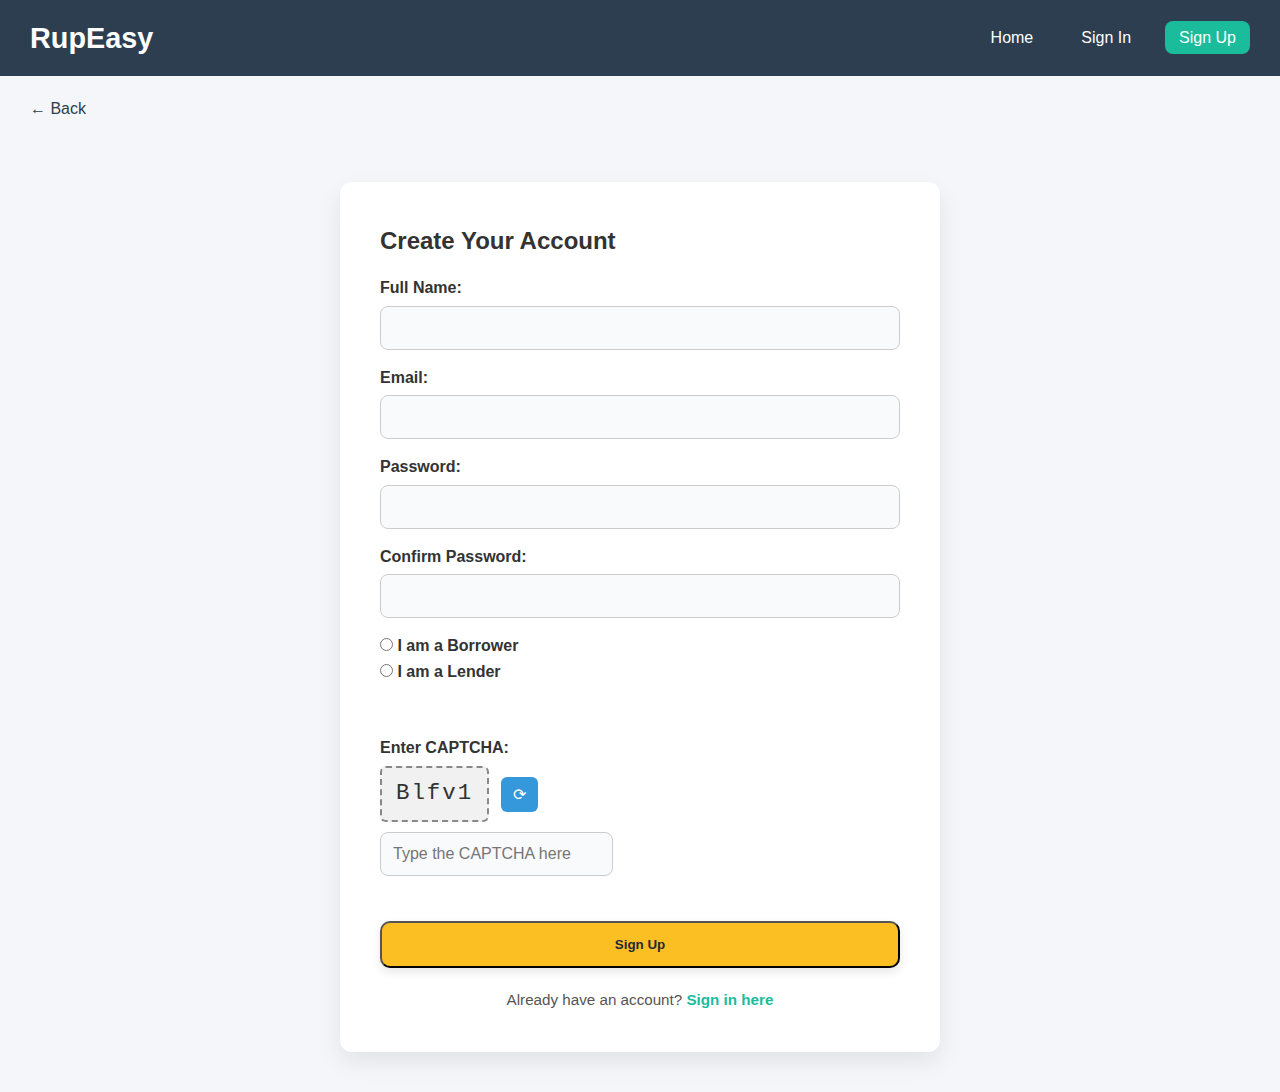
<file: signup.html>
<!DOCTYPE html>
<html lang="en">
<head>
  <meta charset="UTF-8" />
  <meta name="viewport" content="width=device-width, initial-scale=1.0"/>
  <title>Sign Up – RupEasy</title>
  <link rel="stylesheet" href="style.css" />

   <style>
    .captcha-container {
  margin-top: 20px;
  margin-bottom: 20px;
}

.captcha-container label {
  font-weight: bold;
  display: block;
  margin-bottom: 6px;
}

.captcha-box {
  display: flex;
  align-items: center;
  gap: 12px;
  margin-bottom: 10px;
}

#generatedCaptcha {
  font-family: monospace;
  font-size: 1.4rem;
  background-color: #f1f1f1;
  padding: 8px 14px;
  border: 2px dashed #888;
  border-radius: 6px;
  user-select: none;
  letter-spacing: 2px;
}

.captcha-box button {
  background-color: #3498db;
  color: white;
  border: none;
  padding: 8px 12px;
  font-size: 1rem;
  cursor: pointer;
  border-radius: 6px;
  transition: background-color 0.3s ease;
}

.captcha-box button:hover {
  background-color: #2980b9;
}

  </style>

</head>
<body>
  <nav class="navbar">
    <div class="logo">RupEasy</div>
    <ul class="nav-links">
      <li><a href="index.html">Home</a></li>
      <li><a href="signin.html">Sign In</a></li>
      <li><a href="signup.html" class="active">Sign Up</a></li>
    </ul>
  </nav>

  <a href="javascript:history.back()" class="back-btn">← Back</a>

  <section class="form-section">
    <h2>Create Your Account</h2>
   <!-- signup.html -->
<form id="signupForm">
  <label for="name">Full Name:</label>
  <input type="text" id="name" required />

  <label for="signupEmail">Email:</label>
  <input type="email" id="signupEmail" required />

  <label for="signupPassword">Password:</label>
  <input type="password" id="signupPassword" required />

  <label for="confirmPassword">Confirm Password:</label>
  <input type="password" id="confirmPassword" required />

  <div style="margin: 15px 0;">
    <label><input type="radio" name="signupRole" value="borrower" required> I am a Borrower</label><br>
    <label><input type="radio" name="signupRole" value="lender"> I am a Lender</label>
  </div>

  <div class="captcha-container">
  <label for="captchaInput">Enter CAPTCHA:</label>
  <div class="captcha-box">
    <span id="generatedCaptcha"></span>
    <button type="button" onclick="generateCaptcha()" title="Reload CAPTCHA">⟳</button>
  </div>
  <input type="text" id="captchaInput" placeholder="Type the CAPTCHA here" required />
</div>

  <!-- Borrower Fields -->
<div id="borrowerFields" style="display: none;">
  <label for="salary">Monthly Salary (₹):</label>
  <input type="number" id="salary" name="salary" min="0">
</div>

  <!-- Lender-only fields -->
  <div id="lenderFields" style="display: none; margin-top: 20px;">
    <label for="interestRate">Interest Rate (%):</label>
    <input type="number" id="interestRate" step="0.1" min="1" />

    <label for="maxLoanAmount">Max Loan Amount (₹):</label>
    <input type="number" id="maxLoanAmount" min="100" />

    <label for="availableFunds">Available Funds (₹):</label>
    <input type="number" id="availableFunds" min="100" />
  </div>

  <button type="submit" class="btn">Sign Up</button>
</form>


    <p class="switch-auth">Already have an account? <a href="signin.html">Sign in here</a></p>
  </section>

 <script>

   let currentCaptcha = "";

  function generateCaptcha() {
    const chars = "ABCDEFGHIJKLMNOPQRSTUVWXYZabcdefghijklmnopqrstuvwxyz0123456789";
    currentCaptcha = "";
    for (let i = 0; i < 5; i++) {
      currentCaptcha += chars.charAt(Math.floor(Math.random() * chars.length));
    }
    document.getElementById("generatedCaptcha").textContent = currentCaptcha;
  }

  function validateCaptcha() {
    const userInput = document.getElementById("captchaInput").value.trim();
    return userInput === currentCaptcha;
  }

  document.addEventListener("DOMContentLoaded", () => {
    generateCaptcha();
    const signupForm = document.getElementById("signupForm");
    const roleRadios = document.querySelectorAll('input[name="signupRole"]');
    const lenderFields = document.getElementById("lenderFields");
    const borrowerFields = document.getElementById("borrowerFields");

    

    // Show relevant fields based on selected role
    roleRadios.forEach(radio => {
      radio.addEventListener("change", () => {
        if (radio.value === "lender") {
          lenderFields.style.display = "block";
          borrowerFields.style.display = "none";
        } else if (radio.value === "borrower") {
          lenderFields.style.display = "none";
          borrowerFields.style.display = "block";
        }
      });
    });

    signupForm.addEventListener("submit", async function (e) {
      e.preventDefault();

      if (!validateCaptcha()) {
        alert("❌ CAPTCHA does not match. Please try again.");
        generateCaptcha();
        document.getElementById("captchaInput").value = "";
        return;
      }

      const name = document.getElementById("name").value.trim();
      const email = document.getElementById("signupEmail").value.trim();
      const password = document.getElementById("signupPassword").value;
      const confirm = document.getElementById("confirmPassword").value;
      const role = document.querySelector('input[name="signupRole"]:checked')?.value;

      if (!name || !email || !password || !confirm || !role) {
        alert("Please fill all fields and select your role.");
        return;
      }

      if (password.length < 6) {
        alert("Password must be at least 6 characters.");
        return;
      }

      if (password !== confirm) {
        alert("Passwords do not match.");
        return;
      }

      const payload = { name, email, password, role };

      if (role === "lender") {
        payload.interestRate = Number(document.getElementById("interestRate").value);
        payload.maxLoanAmount = Number(document.getElementById("maxLoanAmount").value);
        payload.availableFunds = Number(document.getElementById("availableFunds").value);
      } else if (role === "borrower") {
        payload.salary = Number(document.getElementById("salary").value);
      }

      try {
        const response = await fetch("http://localhost:5000/api/signup", {
          method: "POST",
          headers: { "Content-Type": "application/json" },
          body: JSON.stringify(payload)
        });

        const data = await response.json();

        if (response.ok) {
          alert("Signup successful! Please sign in.");
          window.location.href = "signin.html";
        } else {
          alert(data.error || "Signup failed");
        }
      } catch (error) {
        console.error("Signup error:", error);
        alert("Something went wrong. Try again.");
      }
    });
  });
</script>

</body>
</html>
</file>
<file: style.css>
* {
  margin: 0;
  padding: 0;
  box-sizing: border-box;
}

body {
  font-family: 'Segoe UI', sans-serif;
  background-color: #f4f6fa;
  color: #333;
  line-height: 1.6;
}

/* Header */
header {
  text-align: center;
  padding: 70px 20px;
  background: linear-gradient(135deg, #306cce, #06b6d4);
  color: white;
}

h1 {
  font-size: 3em;
  margin-bottom: 15px;
}

p {
  font-size: 1.2em;
  color: #f1f1f1;
}

.btn {
  margin-top: 25px;
  display: inline-block;
  background-color: #fbbf24;
  color: #1f2937;
  padding: 14px 28px;
  text-decoration: none;
  border-radius: 10px;
  font-weight: bold;
  box-shadow: 0 4px 10px rgba(0, 0, 0, 0.1);
  transition: all 0.3s ease-in-out;
}

.btn:hover {
  background-color: #f59e0b;
  transform: scale(1.05);
}

/* Features Section */
.features {
  display: flex;
  flex-wrap: wrap;
  justify-content: center;
  gap: 30px;
  padding: 50px 20px;
  background-color: #fff;
}

.feature {
  width: 280px;
  padding: 25px;
  background-color: #2C3E50;
  border-radius: 12px;
  border: 2px solid #fefeff;
  box-shadow: 0 6px 20px rgba(0,0,0,0.05);
  text-align: center;
  transition: transform 0.3s, box-shadow 0.3s;
}

.feature:hover {
  transform: translateY(-6px);
  box-shadow: 0 10px 30px rgba(0,0,0,0.1);
}

.feature h2 {
  margin-bottom: 10px;
  font-size: 1.4em;
  color: #f0f0f0;
}

.feature p {
  color: #bcbfcc;
  font-size: 1em;
}
.form-section {
  max-width: 600px;
  margin: 40px auto;
  background-color: #fff;
  padding: 40px;
  border-radius: 12px;
  box-shadow: 0 10px 25px rgba(0,0,0,0.08);
}

form {
  display: flex;
  flex-direction: column;
}

form label {
  margin: 15px 0 5px;
  font-weight: 600;
}

form input,
form select {
  padding: 12px;
  border-radius: 8px;
  border: 1px solid #ccc;
  font-size: 1em;
  background-color: #f9fafb;
  transition: border 0.3s;
}

form input:focus,
form select:focus {
  border-color: #3b82f6;
  outline: none;
}
/* Navbar */
.navbar {
  display: flex;
  justify-content: space-between;
  align-items: center;
  background-color: #2C3E50;
  padding: 15px 30px;
  color: white;
}

.logo {
  font-size: 1.8em;
  font-weight: bold;
}

.nav-links {
  list-style: none;
  display: flex;
  gap: 20px;
}

.nav-links li {
  position: relative;
}

.nav-links a {
  color: white;
  text-decoration: none;
  font-weight: 500;
  padding: 8px 14px;
  border-radius: 6px;
  transition: background 0.3s;
}
#profileBtn:hover {
  background-color: #1ABC9C; 
  color: white;              
}

.nav-links a:hover {
  background-color: #1ABC9C;
  color: white; 
}

.profile-dropdown {
  position: relative;
  display: inline-block;
}

#profileBtn {
  padding: 8px 14px;
  position: relative;
  bottom: 5px;
  font-size: 16px;
  font-family: 'Segoe UI', sans-serif;
  font-weight: 500;
  background-color: #2C3E50;
  color: white;
  border: none;
  cursor: pointer;
  border-radius: 6px;
}

.dropdown-content {
  display: none;
  position: absolute;
  right: 0;
  background-color: white;
  min-width: 160px;
  box-shadow: 0 8px 16px rgba(0,0,0,0.2);
  border-radius: 6px;
  z-index: 1;
}

.dropdown-content a {
  color: #2C3E50;
  padding: 12px 16px;
  text-decoration: none;
  display: block;
}

.dropdown-content a:hover {
  background-color: #1ABC9C; 
  color: white;           
}

#logocl {
  cursor: pointer;
}


.back-btn {
  display: inline-block;
  margin: 20px 30px;
  color: #2C3E50;
  text-decoration: none;
  font-weight: 500;
  transition: color 0.2s;
}

.back-btn:hover {
  color: #1ABC9C;
}
/* Auth Switch Links */
.switch-auth {
  margin-top: 20px;
  text-align: center;
  font-size: 0.95em;
  color: #555;
}

.switch-auth a {
  color: #1ABC9C;
  font-weight: 600;
  text-decoration: none;
}

.switch-auth a:hover {
  text-decoration: underline;
}


.nav-links a.active {
  background-color: #1ABC9C;
  border-radius: 8px;
}

.dashboard {
  padding: 40px 60px;
  background-color: #F4F6F8;
}

.dashboard h2 {
  color: #2C3E50;
  font-size: 2em;
  margin-bottom: 30px;
}

.dash-grid {
  display: grid;
  grid-template-columns: repeat(3, 1fr);
  gap: 30px;
}

.card {
  width: 200px;
  background-color: #fff;
  border-radius: 12px;
  padding: 25px;
  box-shadow: 0 4px 12px rgba(0,0,0,0.05);
  transition: transform 0.3s ease;
}

.card:hover {
  transform: translateY(-5px);
}

.card h3 {
  color: #2C3E50;
  margin-bottom: 10px;
}

.card p {
  color: #7F8C8D;
  font-size: 0.95em;
  margin-bottom: 20px;
}

.card .btn {
  padding: 10px 18px;
  background-color: #1ABC9C;
  color: white;
  text-decoration: none;
  border-radius: 6px;
  font-weight: 600;
}

.card .btn:hover {
  background-color: #16A085;
}


.status {
  padding: 3px 10px;
  border-radius: 5px;
  font-weight: bold;
  color: white;
}

.status.approved {
  background-color: #27AE60;
}

.status.pending {
  background-color: #F39C12;
}

.status.rejected {
  background-color: #E74C3C;
}
.profile-section {
  padding: 60px;
  max-width: 500px;
  margin: auto;
  background-color: #FDFEFE;
}

.profile-section h2 {
  text-align: center;
  color: #2C3E50;
  margin-bottom: 30px;
}

.profile-form {
  display: flex;
  flex-direction: column;
  gap: 15px;
}

.profile-form label {
  font-weight: bold;
  color: #34495E;
}

.profile-form input {
  padding: 10px;
  border-radius: 6px;
  border: 1px solid #ccc;
}

.profile-form .btn {
  margin-top: 20px;
  padding: 12px;
  background-color: #1ABC9C;
  color: white;
  border: none;
  border-radius: 6px;
  font-weight: bold;
  cursor: pointer;
}

.profile-form .btn:hover {
  background-color: #16A085;
}
.eligibility-section {
  padding: 60px;
  max-width: 500px;
  margin: auto;
  background-color: #FAFAFA;
}

.eligibility-section h2 {
  text-align: center;
  color: #2C3E50;
  margin-bottom: 30px;
}

.eligibility-form {
  display: flex;
  flex-direction: column;
  gap: 15px;
}

.eligibility-form label {
  font-weight: bold;
  color: #34495E;
}

.eligibility-form input,
.eligibility-form select {
  padding: 10px;
  border-radius: 6px;
  border: 1px solid #ccc;
}

.eligibility-form .btn {
  margin-top: 20px;
  padding: 12px;
  background-color: #1ABC9C;
  color: white;
  border: none;
  border-radius: 6px;
  font-weight: bold;
  cursor: pointer;
}

.eligibility-form .btn:hover {
  background-color: #16A085;
}

.result-box {
  margin-top: 20px;
  padding: 15px 20px;
  border-radius: 8px;
  font-weight: 600;
  display: none;
  text-align: center;
  max-width: 500px;
  margin-left: auto;
  margin-right: auto;
  transition: all 0.3s ease;
}

.result-box.success {
  background-color: #D1F2EB;
  color: #1E8449;
  border: 1px solid #1E8449;
}

.result-box.failure {
  background-color: #FDEDEC;
  color: #C0392B;
  border: 1px solid #C0392B;
}

.popup-overlay {
  position: fixed;
  top: 0; left: 0;
  width: 100%; height: 100%;
  background-color: rgba(0, 0, 0, 0.6);
  display: none;
  justify-content: center;
  align-items: center;
  z-index: 999;
}

.popup-box {
  background: white;
  color: #1f2937;
  padding: 30px;
  border-radius: 10px;
  text-align: center;
  box-shadow: 0 6px 20px rgba(0,0,0,0.2);
}
.popup-box p{
  color: #1f2937;
}
#applyPopup .btn {
  margin-top: 20px;
}
.summary-cards {
  display: flex;
  gap: 20px;
  margin-top: 30px;
  justify-content: space-around;
  flex-wrap: wrap;
}

.card {
  background-color: #f1fdf9;
  padding: 20px 30px;
  border-radius: 10px;
  text-align: center;
  width: 400px;
  box-shadow: 0 2px 8px rgba(0,0,0,0.05);
  border-left: 5px solid #1abc9c;
}

.card h3 {
  margin: 0;
  font-size: 1.8rem;
  color: #16a085;
}

.card p {
  color: #7f8c8d;
  margin-top: 10px;
}

.loan-table {
  width: 100%;
  margin-top: 20px;
  border-collapse: collapse;
}

.loan-table th,
.loan-table td {
  padding: 12px;
  border: 1px solid #ddd;
  text-align: center;
}

.loan-table th {
  background-color: #eafaf1;
  color: #2c3e50;
}


#lenderFields {
  display: none; 
  margin-top: 20px;
  background-color: #f9fafb;
  padding: 20px;
  border-radius: 10px;
  border: 1px dashed #d1d5db;
}

#lenderFields label {
  font-weight: 600;
  margin: 15px 0 5px;
  color: #2C3E50;
}

#lenderFields input[type="number"] {
  width: 100%;
  padding: 12px;
  border: 1px solid #ccc;
  border-radius: 8px;
  font-size: 1em;
  background-color: #fff;
  transition: border 0.3s;
}

#lenderFields input[type="number"]:focus {
  border-color: #1ABC9C;
  outline: none;
}

.lender-divider {
  margin: 30px 0 10px;
  border-top: 1px solid #e2e8f0;
  text-align: center;
  color: #888;
  font-size: 0.95em;
}
</file>
